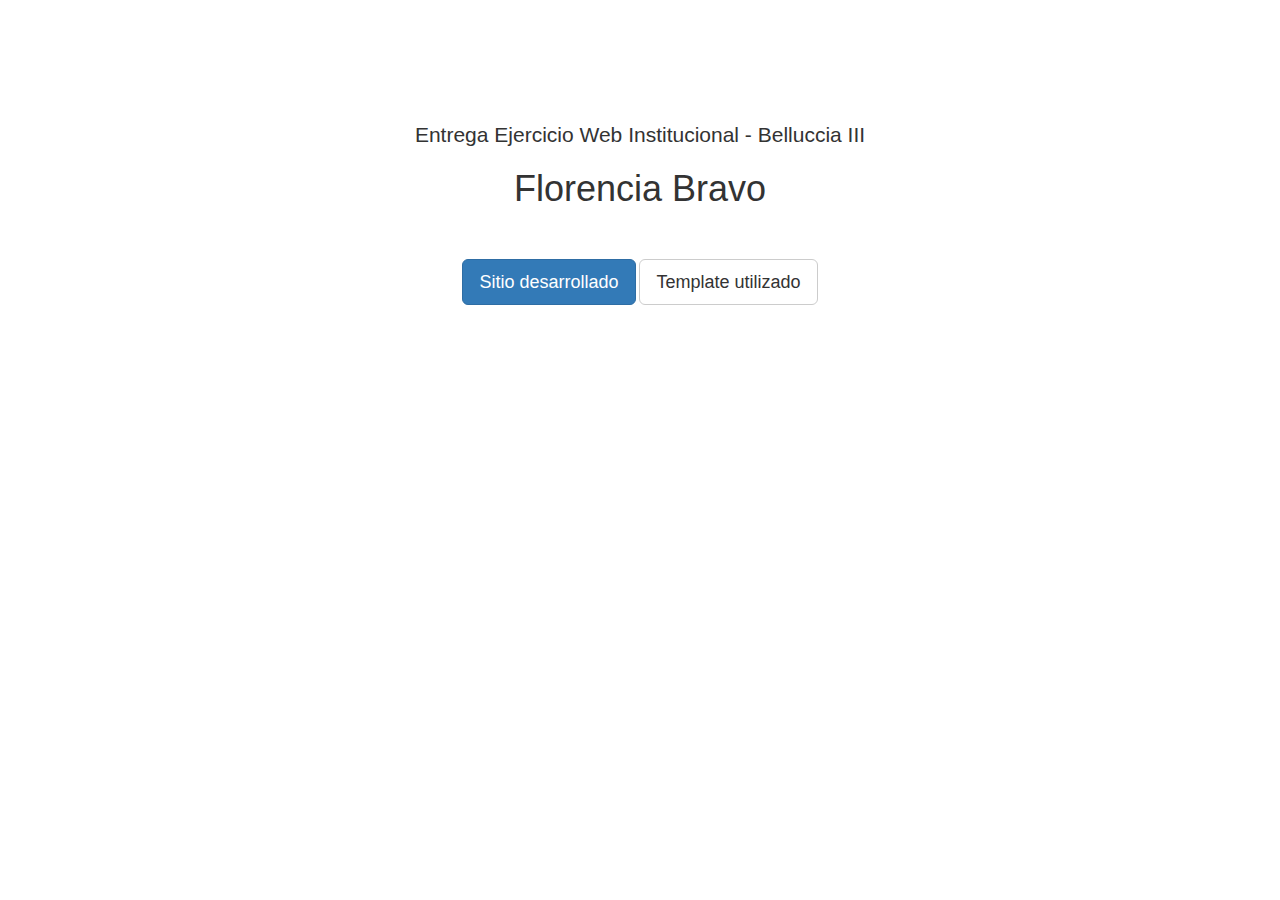
<file: index.html>
<!DOCTYPE html>
<html lang="es">

<head>

    <meta charset="utf-8">
    <meta http-equiv="X-UA-Compatible" content="IE=edge">
    <meta name="viewport" content="width=device-width, initial-scale=1">
    <meta name="description" content="">
    <meta name="author" content="">

    <title>Entrega Web Institucional - Belluccia III</title>

    <!-- Bootstrap Core CSS -->
    <link rel="stylesheet" href="https://maxcdn.bootstrapcdn.com/bootstrap/3.3.7/css/bootstrap.min.css" integrity="sha384-BVYiiSIFeK1dGmJRAkycuHAHRg32OmUcww7on3RYdg4Va+PmSTsz/K68vbdEjh4u" crossorigin="anonymous">


    <!-- HTML5 Shim and Respond.js IE8 support of HTML5 elements and media queries -->
    <!-- WARNING: Respond.js doesn't work if you view the page via file:// -->
    <!--[if lt IE 9]>
        <script src="https://oss.maxcdn.com/libs/html5shiv/3.7.0/html5shiv.js"></script>
        <script src="https://oss.maxcdn.com/libs/respond.js/1.4.2/respond.min.js"></script>
    <![endif]-->

</head>

<body>


    <!-- Page Content -->
    <div class="container">

        <div class="row">
            <div class="col-lg-12 text-center" style="margin-top:100px">
                <h2 class="lead">Entrega Ejercicio Web Institucional - Belluccia III</h2>
                <h1>Florencia Bravo</h1>
                <p style="margin-top:50px">
                    <a class="btn btn-primary btn-lg" href="pagina-home.html">Sitio desarrollado</a> 
                    <a class="btn btn-default btn-lg" href="https://floranahibravo.github.io/plantilla-brada/">Template utilizado</a>
                </p>
            </div>
        </div>
        <!-- /.row -->

    </div>
    <!-- /.container -->

    <!-- jQuery Version 1.11.1 -->
    <script src="https://ajax.googleapis.com/ajax/libs/jquery/1.12.4/jquery.min.js"></script>

    <!-- Bootstrap Core JavaScript -->
    <script src="https://maxcdn.bootstrapcdn.com/bootstrap/3.3.7/js/bootstrap.min.js" integrity="sha384-Tc5IQib027qvyjSMfHjOMaLkfuWVxZxUPnCJA7l2mCWNIpG9mGCD8wGNIcPD7Txa" crossorigin="anonymous"></script>


</body>

</html>
</file>
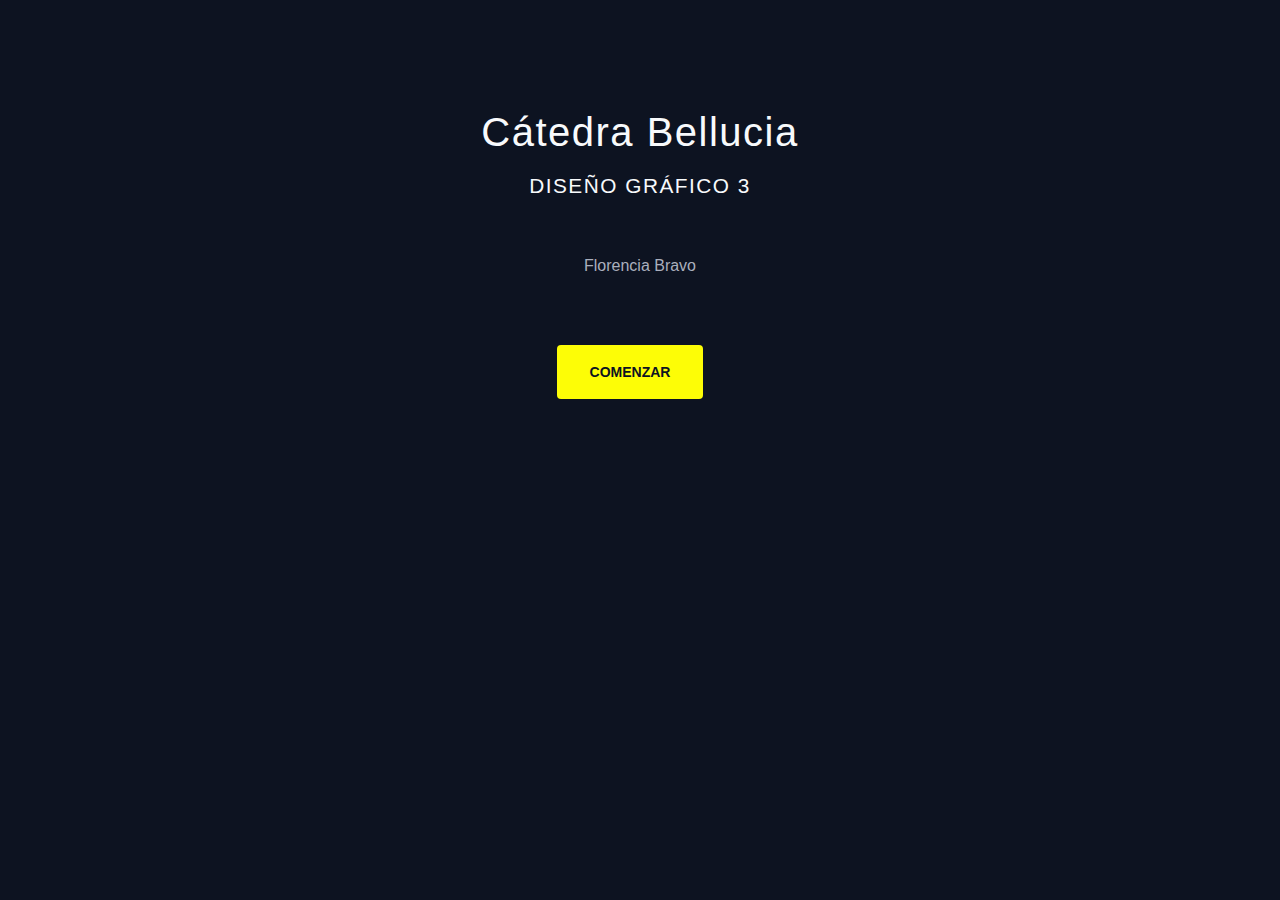
<file: inicio.html>
<!--inicio-presentación-->
<!DOCTYPE html>
<html lang="es">

 <head>
   <meta charset="UTF-8">
   <title>presentacion</title>
   <meta name="description" content="">
   <meta name="viewport" content="width=device-width, initial-scale=1">

   <link rel="stylesheet" href="assets/css/slick.css">
   <link rel="stylesheet" href="assets/css/slick-theme.css">
   <link rel="stylesheet" href="assets/css/animate.css">
   <link rel="stylesheet" href="assets/css/fonticons.css">
   <link rel="stylesheet" href="assets/css/font-awesome.min.css">
   <link rel="stylesheet" href="assets/css/bootstrap.css">
   <link rel="stylesheet" href="assets/css/magnific-popup.css">
   <link rel="stylesheet" href="assets/css/bootsnav.css">

           <!--Theme custom css -->
           <link rel="stylesheet" href="assets/css/style.css">
           <!--<link rel="stylesheet" href="assets/css/colors/maron.css">-->
   
           <!--Theme Responsive css-->
           <link rel="stylesheet" href="assets/css/responsive.css" />

 </head>

 <body>
    <div id="INICIO" class="container">
        <div class="row">
            <div class="main_featured m-top-100">
                <div class="col-sm-12">
                    <div class="head_title text-center">
                        <h1>Cátedra Bellucia</h1>
                        <h5>DISEÑO GRÁFICO 3</h5>
                        <BR>
                            <BR>

                        <p>
                            Florencia Bravo
                        </p>
                        <div class="home_btns m-top-40 col-md-12">
                            <a href="index.html" class="btn btn-primary m-top-20">COMENZAR</a>
                        </div>

                    </div>
                </div>
            </div>
        </div>
    </div>



 </body>
</html>
</file>
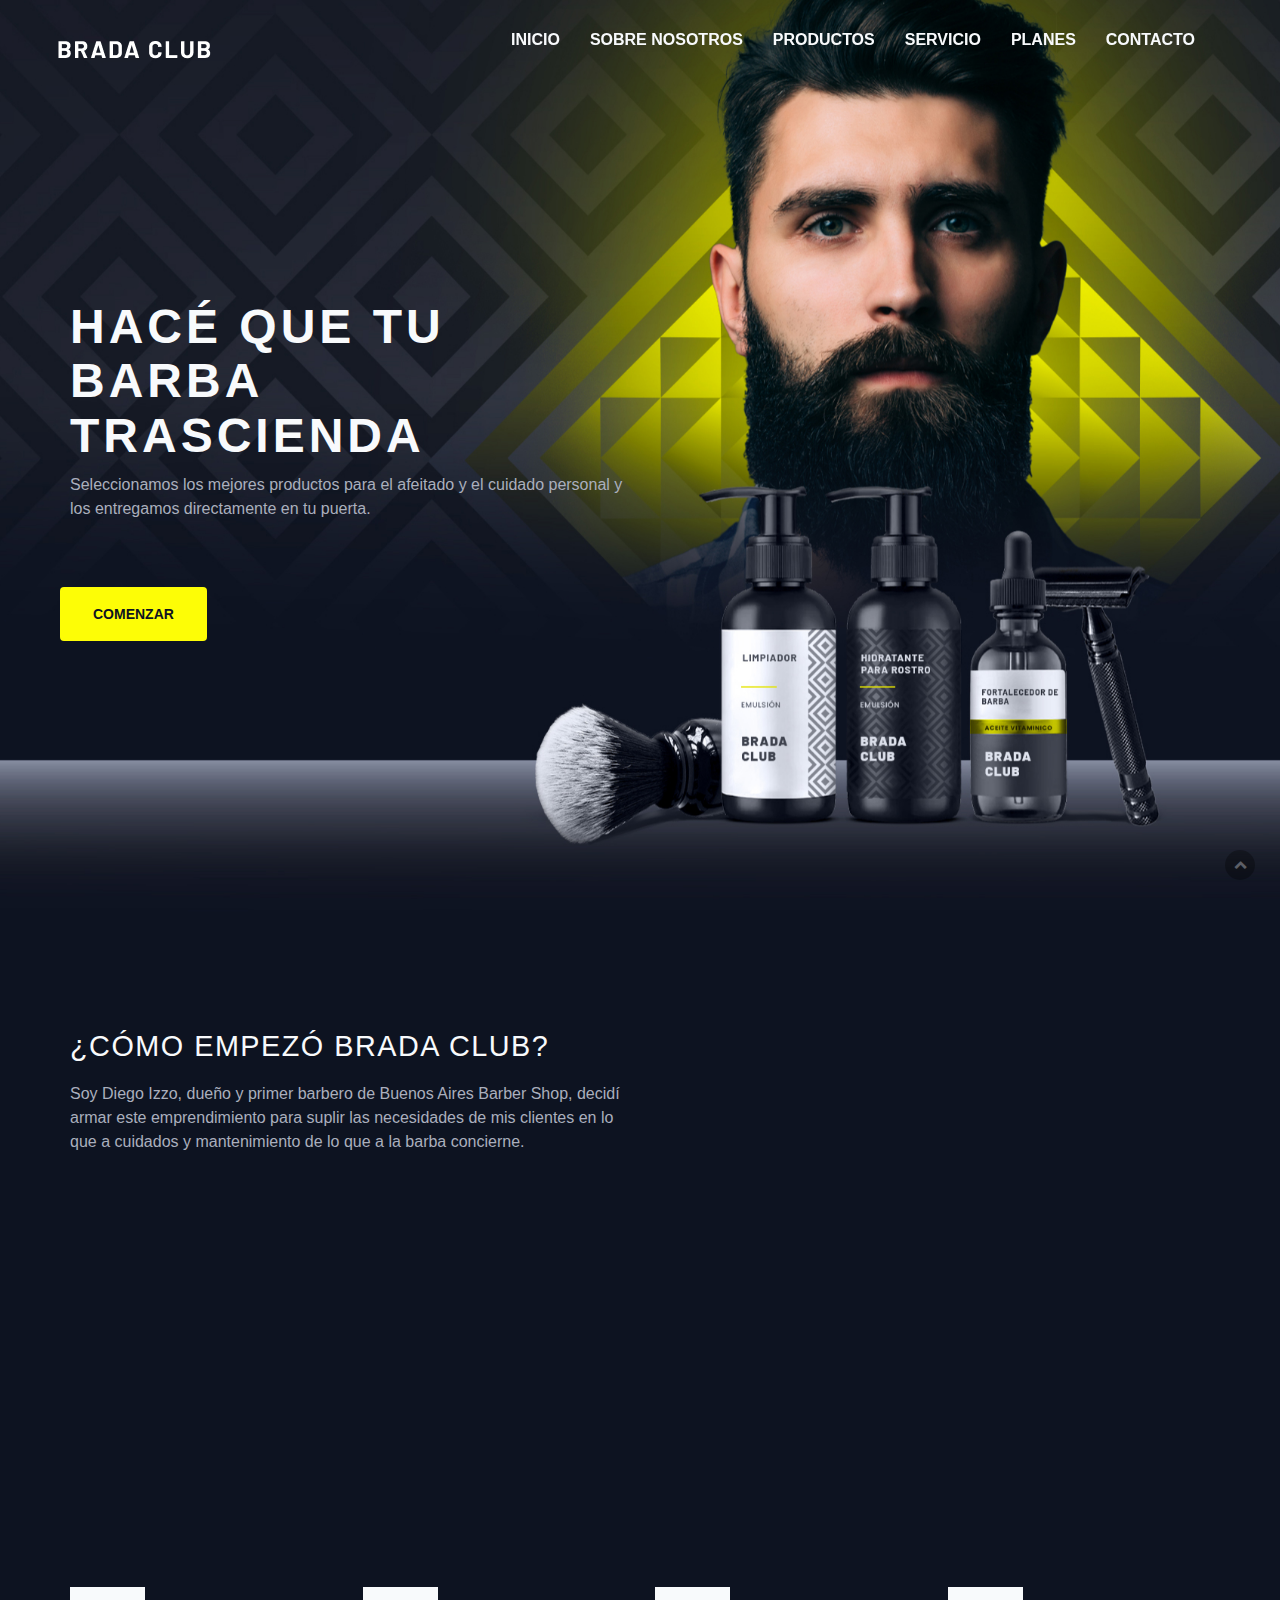
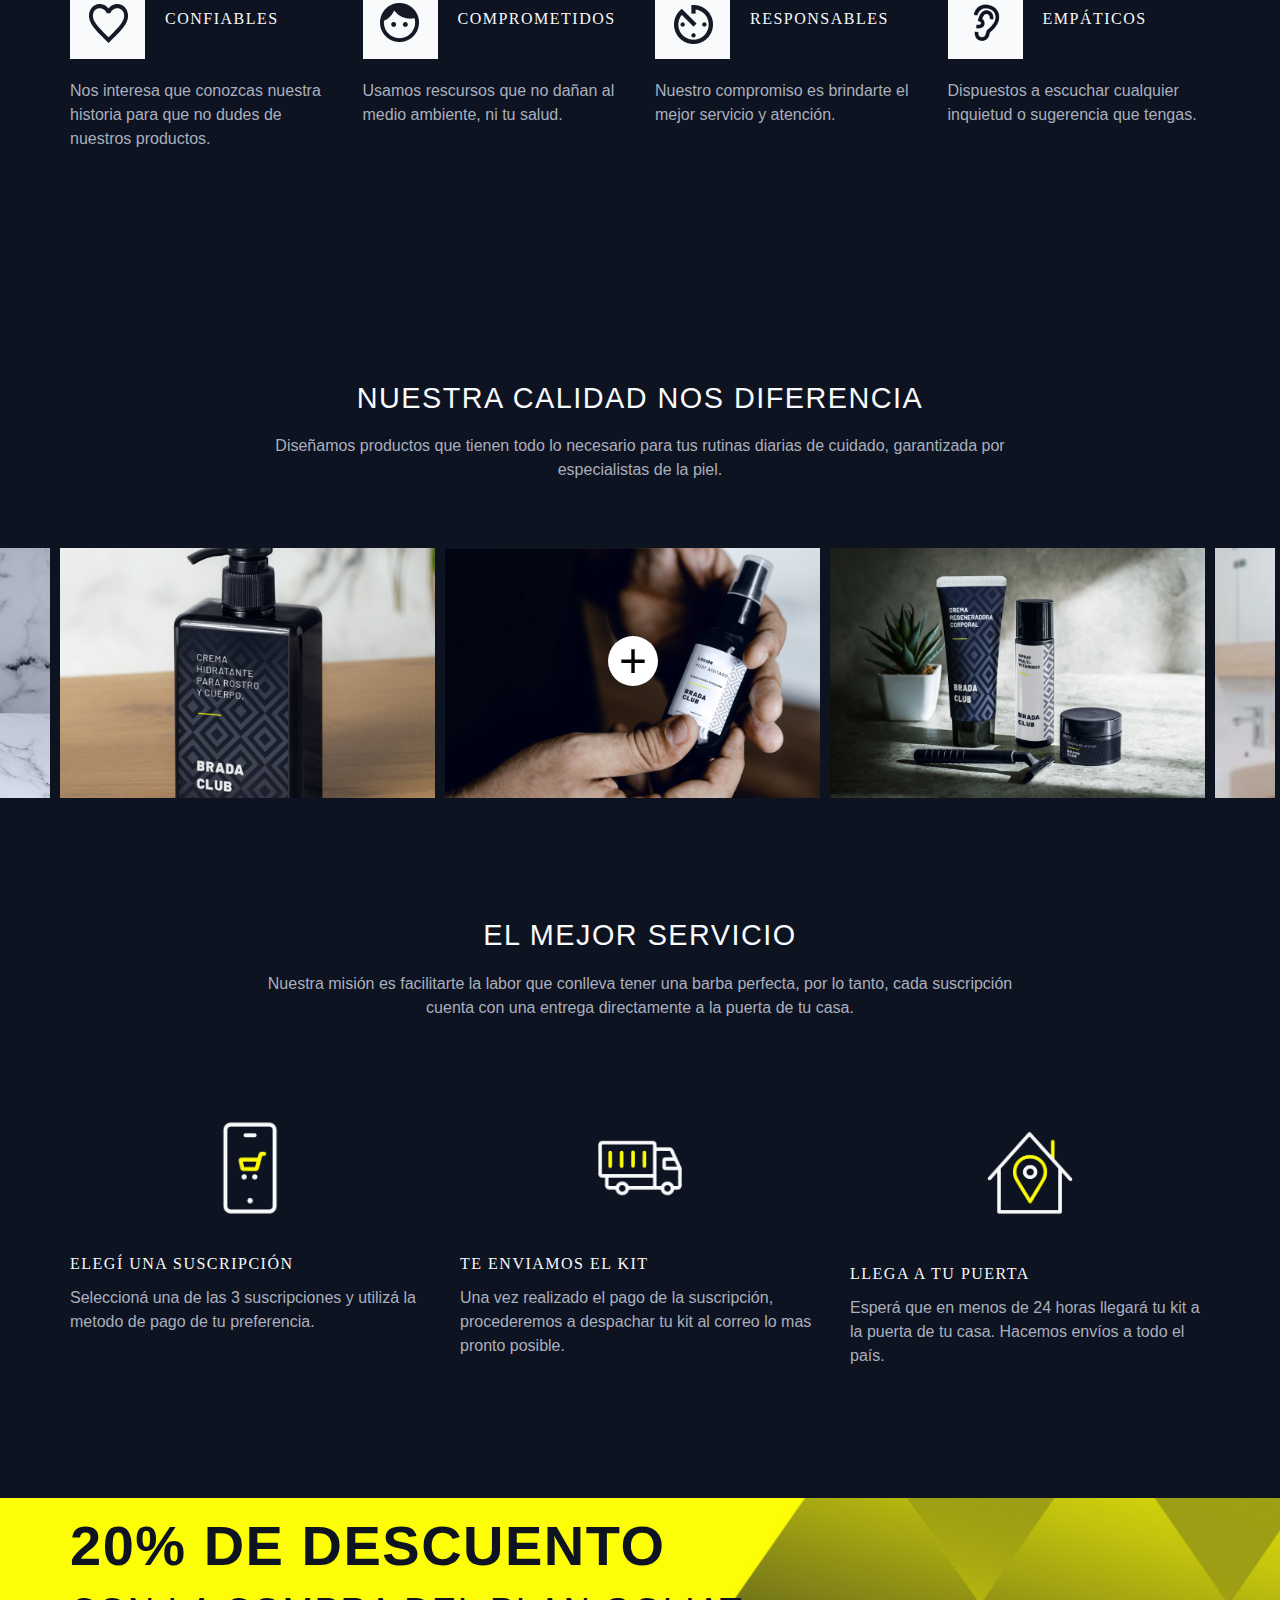
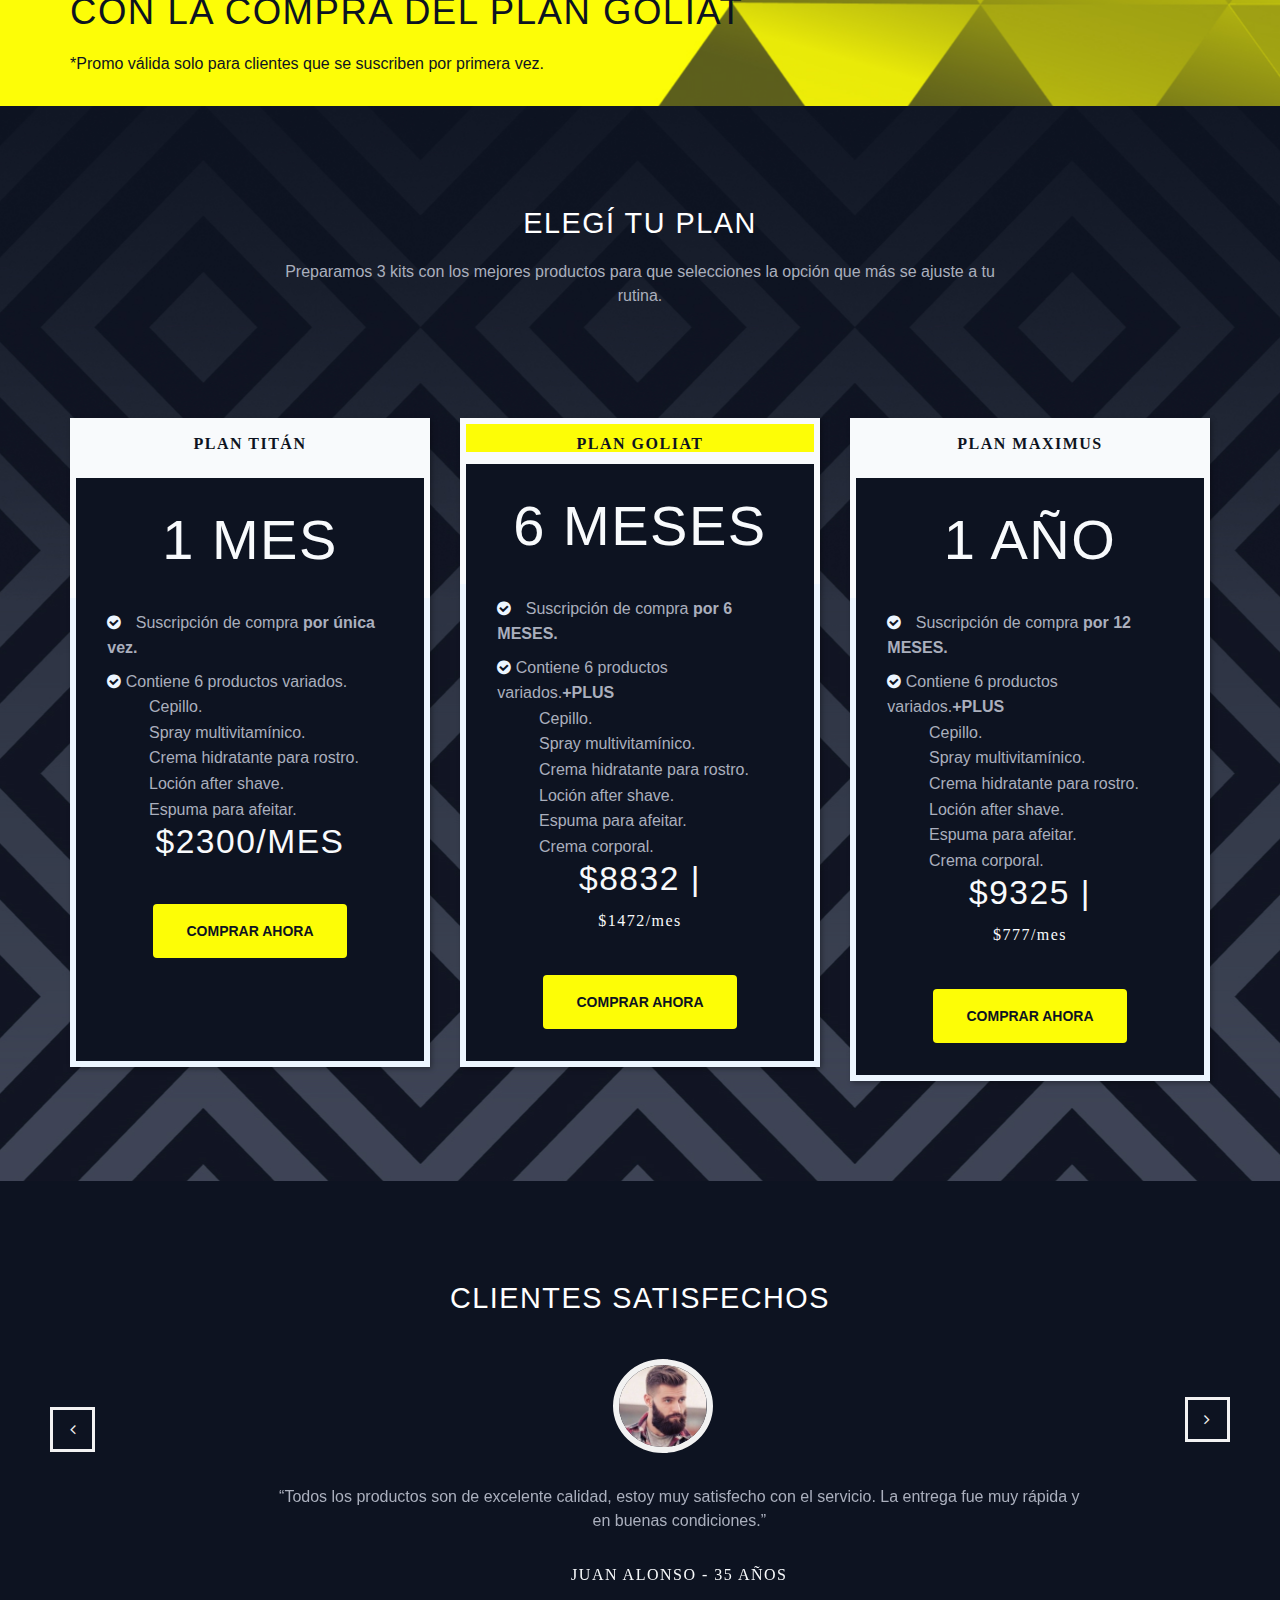
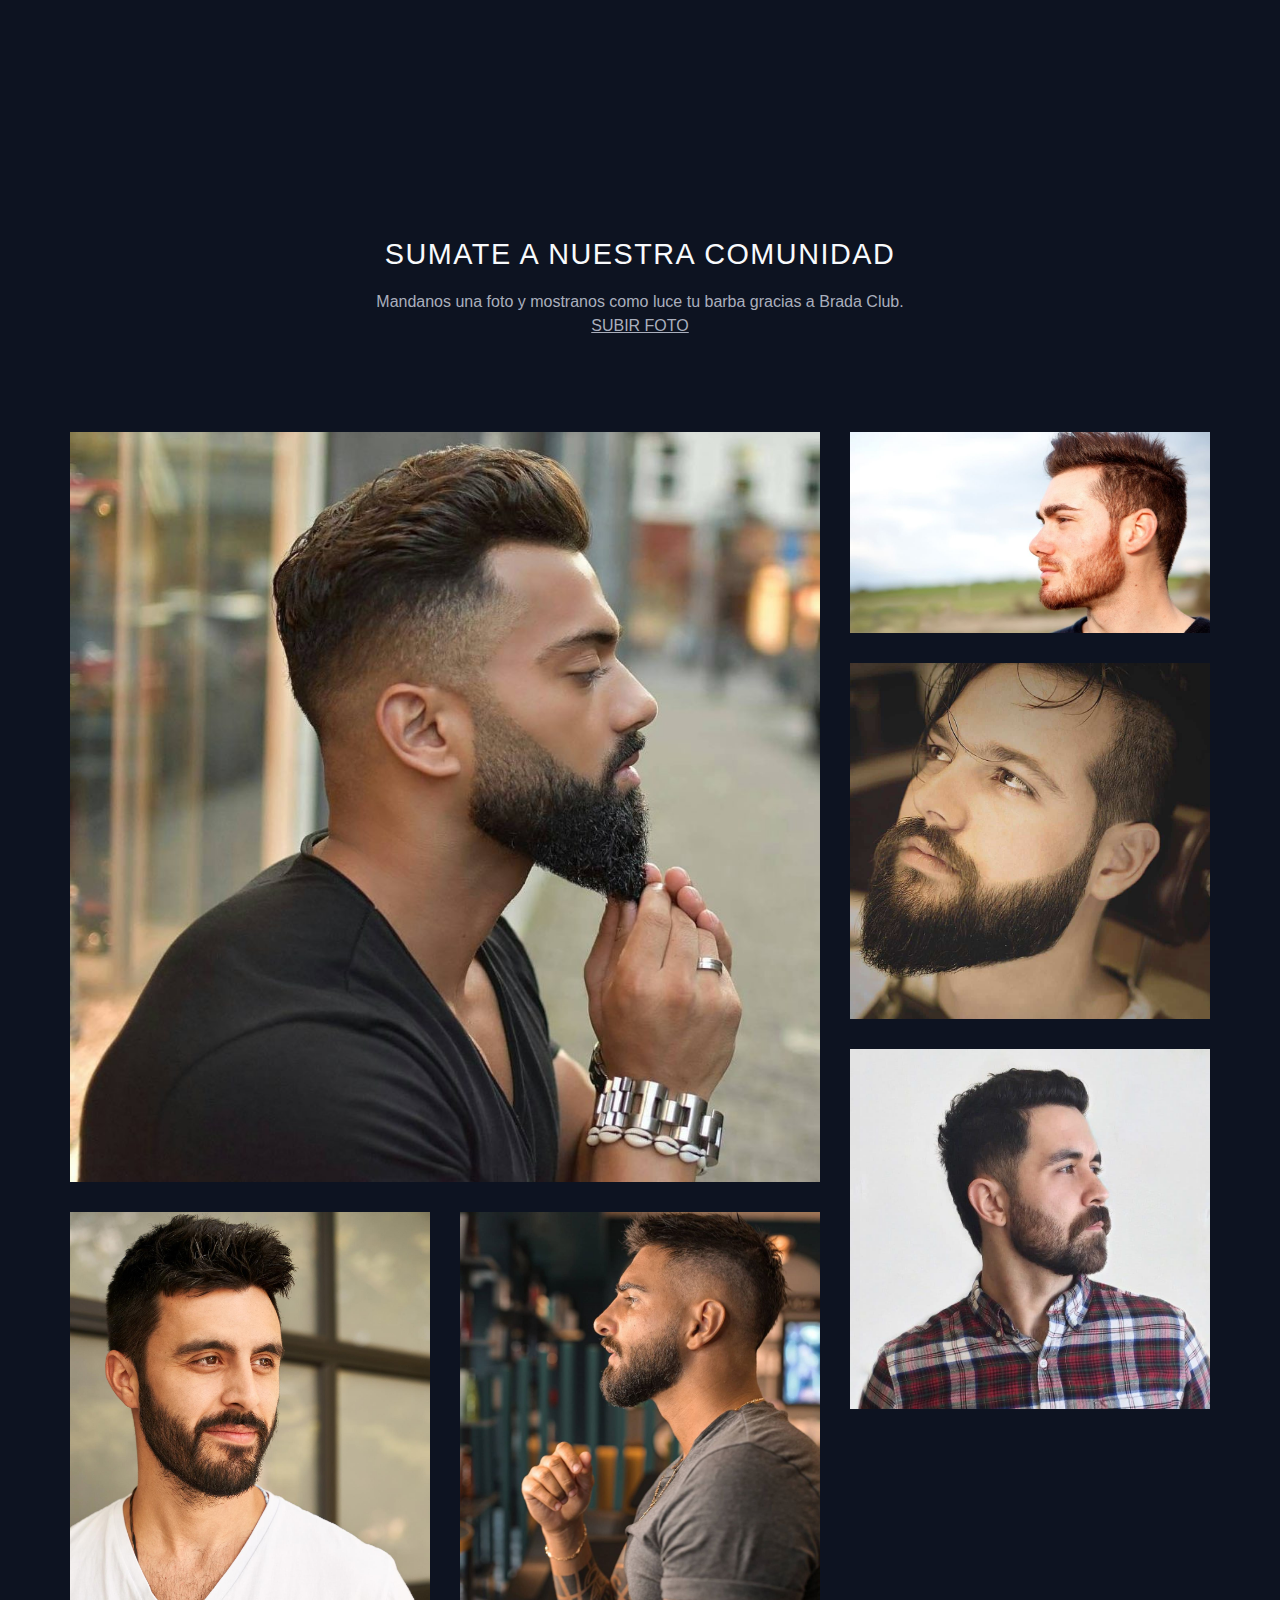
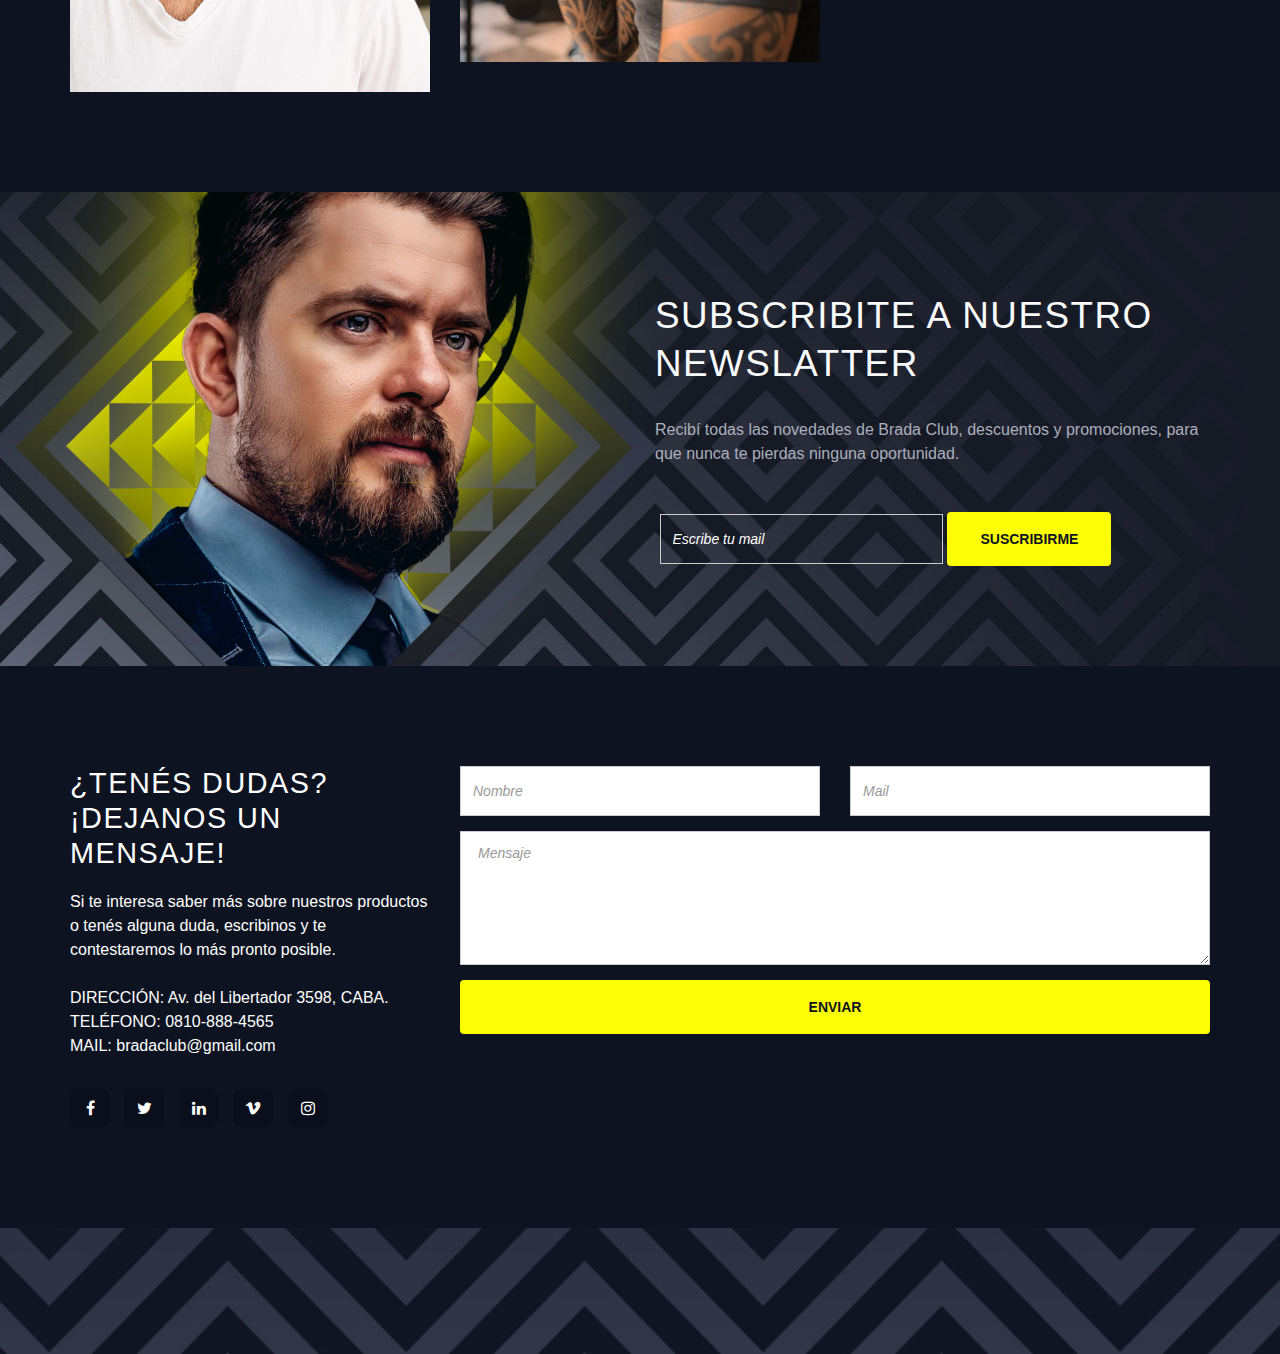
<file: pagina-home.html>
<!doctype html>
<!--[if lt IE 7]>      <html class="no-js lt-ie9 lt-ie8 lt-ie7" lang=""> <![endif]-->
<!--[if IE 7]>         <html class="no-js lt-ie9 lt-ie8" lang=""> <![endif]-->
<!--[if IE 8]>         <html class="no-js lt-ie9" lang=""> <![endif]-->
<!--[if gt IE 8]><!--> <html class="no-js" lang="en"> <!--<![endif]-->
    
    <!--Designerd by: http://bootstrapthemes.co-->
    <head>
        <meta charset="utf-8">
        <title>brada-entrega</title>
        <meta name="description" content="">
        <meta name="viewport" content="width=device-width, initial-scale=1">
        <link rel="icon" type="image/png" href="favicon.ico">

        <!--Google Font link-->
        <link href="https://fonts.googleapis.com/css?family=Montserrat:400,700" rel="stylesheet">
        <link href="https://fonts.googleapis.com/css?family=Raleway:400,600,700" rel="stylesheet">
        <link href="https://fonts.googleapis.com/css?family=Open+Sans:300,400,600,700" rel="stylesheet">


        <link rel="stylesheet" href="assets/css/slick.css">
        <link rel="stylesheet" href="assets/css/slick-theme.css">
        <link rel="stylesheet" href="assets/css/animate.css">
        <link rel="stylesheet" href="assets/css/fonticons.css">
        <link rel="stylesheet" href="assets/css/font-awesome.min.css">
        <link rel="stylesheet" href="assets/css/bootstrap.css">
        <link rel="stylesheet" href="assets/css/magnific-popup.css">
        <link rel="stylesheet" href="assets/css/bootsnav.css">


        <!--For Plugins external css-->
        <!--<link rel="stylesheet" href="assets/css/plugins.css" />-->

        <!--Theme custom css -->
        <link rel="stylesheet" href="assets/css/style.css">
        <!--<link rel="stylesheet" href="assets/css/colors/maron.css">-->

        <!--Theme Responsive css-->
        <link rel="stylesheet" href="assets/css/responsive.css" />

        <script src="assets/js/vendor/modernizr-2.8.3-respond-1.4.2.min.js"></script>
    </head>

    <body data-spy="scroll" data-target=".navbar-collapse">


        <!-- Preloader -->
        <div id="loading">
            <div id="loading-center">
                <div id="loading-center-absolute">
                    <div class="object" id="object_one"></div>
                    <div class="object" id="object_two"></div>
                    <div class="object" id="object_three"></div>
                    <div class="object" id="object_four"></div>
                </div>
            </div>
        </div><!--End off Preloader -->


        <div class="culmn">
            <!--Home page style-->


            <nav class="navbar navbar-default navbar-fixed white no-background bootsnav">
               
                <div class="container">    

                    <!-- Start Header Navigation -->
                    <div class="navbar-header">
                        <button type="button" class="navbar-toggle" data-toggle="collapse" data-target="#navbar-menu">
                            <i class="fa fa-bars"></i>
                        </button>
                        <a class="navbar-brand" href="#brand">

                            <img src="assets/images/logo.png" class="logo logo-display m-top-10" alt="">
                            <img src="assets/images/logo1.png" class="logo logo-scrolled" alt="">

                        </a>
                    </div>
                    <!-- End Header Navigation -->

                    <!-- Collect the nav links, forms, and other content for toggling -->
                    <div class="collapse navbar-collapse" id="navbar-menu">
                        <ul class="nav navbar-nav navbar-right" data-in="fadeInDown" data-out="fadeOutUp">
                            <li><a href="#hello">INICIO</a></li>                    
                            <li><a href="#about">SOBRE NOSOTROS</a></li>                                   
                            <li><a href="#calidad">PRODUCTOS</a></li>   
                            <li><a href="#service">SERVICIO</a></li>                     
                            <li><a href="#pricing">PLANES</a></li>                    
                            <li><a href="#contact">CONTACTO</a></li>                     
                        </ul>
                    </div><!-- /.navbar-collapse -->
                </div>  


                <!-- Start Side Menu -->
                <div class="side">
                    <a href="#" class="close-side"><i class="fa fa-times"></i></a>
                    <div class="widget">
                        <h6 class="title">Custom Pages</h6>
                        <ul class="link">
                            <li><a href="#">About</a></li>
                            <li><a href="#">calidad</a></li>
                            <li><a href="#">Services</a></li>
                            <li><a href="#">Blog</a></li>
                            <li><a href="#">Portfolio</a></li>
                            <li><a href="#">Contact</a></li>
                        </ul>
                    </div>
                    <div class="widget">
                        <h6 class="title">Additional Links</h6>
                        <ul class="link">
                            <li><a href="#">Retina Homepage</a></li>
                            <li><a href="#">New Page Examples</a></li>
                            <li><a href="#">Parallax Sections</a></li>
                            <li><a href="#">Shortcode Central</a></li>
                            <li><a href="#">Ultimate Font Collection</a></li>
                        </ul>
                    </div>
                </div>
                <!-- End Side Menu -->

            </nav>


            <!--Home Sections-->

            <section id="hello" class="home bg-mega">
                <div class="container">
                    <div class="row">
                        <div class="main_home">
                            <div class="home_text col-md-6">
                                <h1 class="text-white">HACÉ QUE TU BARBA TRASCIENDA </h1>
                                <p>Seleccionamos los mejores productos para el afeitado 
                                    y el cuidado personal y los  entregamos directamente en tu puerta.</p>
                            </div>

                            <div class="home_btns m-top-40 col-md-8">
                                <a href="pagina-detalle.html" class="btn btn-primary m-top-20">COMENZAR</a>
                            </div>

                        </div>
                    </div><!--End off row-->
                </div><!--End off container -->
            </section> <!--End off Home Sections-->


            <!--About Sections-->
            <section id="about" class="about roomy-100">
                <div class="container">
                    <div class="row">
                        <div class="main_about">
                            <div class="col-md-6">
                                <div class="about_content">
                                    <h4>¿CÓMO EMPEZÓ BRADA CLUB?</h4>
                                    <div class="separator_left"></div>

                                    <p>Soy Diego Izzo, dueño y primer barbero de
                                        Buenos Aires Barber Shop, decidí armar
                                        este emprendimiento para suplir las
                                        necesidades de mis clientes en lo que a
                                        cuidados y mantenimiento de lo que a la barba
                                        concierne.
                                                      </p>

                                </div>
                            </div>
                            <div class="col-md-6">
                                <div class="about_accordion wow fadeIn">
                                    <div id="faq_main_content" class="faq_main_content">
                                        <h6><i class="fa fa-angle-right"></i> EQUIPO </h6>
                                        <div>
                                            <div class="content">
                                                <p>Roberto Lopez, Fabio Perez, Eduardo Estevanez son nuestros especialistas en el
                                                     cuidado de la piel y la barba, con una experiencia de más de 15 años en Brada Club. Seleccionaron los mejores productos del 
                                                     mercado para mejorar el aspecto de la piel y la barba. </p>

                                            </div>
                                        </div> <!-- End off accordion item-1 -->

                                        <h6 class="open"><i class="fa fa-angle-right"></i> ELABORACIÓN PROPIA</h6>
                                        <div class="open">
                                            <div class="content">
                                                <p>Nuestro equipo de especialistas se encarga de elaborar cada producto, con ingredientes de óptima calidad, asegurandose
                                                    
                                                     de no ser agresivos con el medio ambiente, ni con los animales. </p>
                                            </div>
                                        </div> <!-- End off accordion item-2 -->

                                        <h6> <i class="fa fa-angle-right"></i> ESTABLECIMIENTOS </h6>
                                        <div>
                                            <div class="content">
                                                <p>Podés encontrarnos de 8 AM a 18 PM, Av. del Libertador 3598, CABA.<br>
                                                     </p>
                                            </div>
                                        </div> <!-- End off accordion item-3 -->

                                        <h6><i class="fa fa-angle-right"></i> CÓMO CONTACTARNOS</h6>
                                        <div>
                                            <div class="content">
                                                
                                                <p>Si tenés alguna duda o consulta, podes contactarnos por los siguientes medios:<br>
                                                    TELÉFONO: 0810-888-4565<br>
                                                    MAIL: bradaclub@gmail.com </p>
                                            </div>
                                        </div> <!-- End off accordion item-4 -->
                                    </div>
                                </div>
                            </div>
                        </div>
                    </div><!--End off row-->
                </div><!--End off container -->
                <br />
                <br />
                <br />
                <br />
                <br />
                <br />
                <div class="container">
                    <div class="row">
                        <div class="about_bottom_content">
                            <div class="col-md-6 col-lg-3 d-flex aling-items-strech mb-5 mb-lg-0">
                                <div class="about_bottom_item m-top-20">
                                    <div class="ab_head">
                                        <div class="ab_head_icon">
                                            <img src="assets/images/about/CONFIABLES.png" alt="">
                                        </div>
                                        <h6 class="m-top-20">CONFIABLES</h6>
                                    </div>
                                    <p class="m-top-20">Nos interesa que conozcas nuestra historia para que no dudes
                                         de nuestros productos.</p>
                                </div>
                            </div>
                            <div class="col-md-6 col-lg-3 d-flex aling-items-strech mb-5 mb-lg-0">
                                <div class="about_bottom_item m-top-20">
                                    <div class="ab_head">
                                        <div class="ab_head_icon">
                                            <img src="assets/images/about/RESPONSABLES.png" alt="">
                                        </div>
                                        <h6 class="m-top-20">COMPROMETIDOS</h6>
                                    </div>
                                    <p class="m-top-20">Usamos rescursos que no dañan al medio ambiente, ni tu salud. </p>
                                </div>
                            </div>
                            <div class="col-md-6 col-lg-3 d-flex aling-items-strech mb-5 mb-lg-0">
                                <div class="about_bottom_item m-top-20">
                                    <div class="ab_head">
                                        <div class="ab_head_icon">
                                            <img src="assets/images/about/COMPROMETIDOS.png" alt="">
                                        </div>
                                        <h6 class="m-top-20">RESPONSABLES</h6>
                                    </div>
                                    <p class="m-top-20">Nuestro compromiso es brindarte el mejor servicio y atención. </p>
                                </div>
                            </div>
                            <div class="col-md-6 col-lg-3 d-flex aling-items-strech mb-5 mb-lg-0">
                                <div class="about_bottom_item m-top-20">
                                    <div class="ab_head">
                                        <div class="ab_head_icon">
                                            <img src="assets/images/about/EMPÁTICOS.png" alt="">
                                        </div>
                                        <h6 class="m-top-20">EMPÁTICOS</h6>
                                    </div>
                                    <p class="m-top-20">Dispuestos a escuchar cualquier inquietud o sugerencia que tengas. </p>
                                </div>
                            </div>
                        </div>
                    </div><!--End off row-->
                </div><!--End off container -->
            </section> <!--End off About section -->





            <div id="calidad" class="container">
                <div class="row">
                    <div class="main_featured m-top-100">
                        <div class="col-sm-12">
                            <div class="head_title text-center">
                                <h4>NUESTRA CALIDAD NOS DIFERENCIA</h4>
                                <div class="separator_auto"></div>
                                <p>Diseñamos productos que tienen todo lo necesario 
                                    para tus rutinas diarias de cuidado, garantizada por especialistas de la piel.   </p>
                            </div>
                        </div>
                    </div>
                </div>
            </div>

            <div class="featured_slider">
                <div>
                    <div class="featured_img">
                        <img src="assets/images/fprojects/1.jpg" alt="" />
                        <a href="assets/images/fprojects/1-abierto.jpg" class="popup-img"></a>
                    </div>
                </div>
                <div>
                    <div class="featured_img">
                        <img src="assets/images/fprojects/2.jpg" alt="" />
                        <a href="assets/images/fprojects/2-abierto.jpg" class="popup-img"></a>
                    </div>
                </div>
                <div>
                    <div class="featured_img">
                        <img src="assets/images/fprojects/3.jpg" alt="" />
                        <a href="assets/images/fprojects/3-abierto.jpg" class="popup-img"></a>
                    </div>
                </div>
                <div>
                    <div class="featured_img">
                        <img src="assets/images/fprojects/4.jpg" alt="" />
                        <a href="assets/images/fprojects/4-abierto.jpg" class="popup-img"></a>
                    </div>
                </div>
                <div>
                    <div class="featured_img">
                        <img src="assets/images/fprojects/5.jpg" alt="" />
                        <a href="assets/images/fprojects/5-abierto.jpg" class="popup-img"></a>
                    </div>
                </div>
            </div><!-- End off featured slider -->



            <!--Service Section-->
            <section id="service" class="service">
                <div class="container">
                    <div class="row">
                        <div class="main_service roomy-100">
                            <div class="col-md-8 col-md-offset-2 col-sm-10 col-sm-offset-1">
                                <div class="head_title text-center">
                                    <h4>EL MEJOR SERVICIO</h4>
                                    <div class="separator_auto"></div>
                                    <p>Nuestra misión es facilitarte la labor que conlleva tener una barba perfecta, por lo tanto, 
                                        cada suscripción cuenta con una entrega directamente a la puerta de tu casa. </p>
                                </div>
                            </div>

                            <div class="col-md-4">
                                <div class="service_item">
                                    <img src="assets/images/servicio/COMPRAS.png" alt="">
                                    <h6 class="m-top-30">ELEGÍ UNA SUSCRIPCIÓN</h6>
                                    <div class="separator_small"></div>
                                    <p>Seleccioná una de las 3 suscripciones y utilizá 
                                        la metodo de pago de tu preferencia. </p>
                                </div>
                            </div>
                            <div class="col-md-4">
                                <div class="service_item">
                                    <img src="assets/images/servicio/CAMION.png" alt="">
                                    <h6 class="m-top-30">TE ENVIAMOS EL KIT</h6>
                                    <div class="separator_small"></div>
                                    <p>Una vez realizado el pago de la suscripción, 
                                        procederemos a despachar tu kit al correo lo mas pronto posible. </p>
                                </div>
                            </div>
                            <div class="col-md-4">
                                <div class="service_item">
                                    <img src="assets/images/servicio/CASA.png" alt="">
                                    <h6 class="m-top-30">LLEGA A TU PUERTA</h6>
                                    <div class="separator_small"></div>
                                    <p>Esperá que en menos de 24 horas llegará tu kit a la puerta de tu casa.
                                         Hacemos envíos a todo el país. </p>
                                </div>
                            </div>
                        </div>
                    </div><!--End off row -->
                </div><!--End off container -->
            </section> <!--End off Featured section-->


            <!--Impress section-->
            <section id="impress" class="impress">
                <div class="overlay"></div>
                <div class="container">
                    <div class="row">
                        <div class="main_impress text-center">
                            <div class="home_btns m-top-40 col-md-8">
                                <h1 class="text-white text-uppercase">20% DE DESCUENTO</h1>
                                <h2 class="text-white text-uppercase">CON LA COMPRA DEL PLAN GOLIAT</h2>
                                <p class="m-top-40 text-white">*Promo válida solo para clientes que se suscriben por primera vez.</p>
                            </div>
                        
                        </div>
                    </div><!--End off row -->
                </div><!--End off container -->
            </section><!-- End off Impress section-->




            <!--Pricing Section-->
            <section id="pricing" class="pricing lightbg">
                <div class="container">
                    <div class="row">
                        <div class="main_pricing roomy-100">
                            <div class="col-md-8 col-md-offset-2 col-sm-12">
                                <div class="head_title text-center">
                                    <h4>ELEGÍ TU PLAN</h4>
                                    <p>Preparamos 3 kits con los mejores productos 
                                        para que selecciones la opción que más se ajuste a tu rutina. </p>
                                </div>
                            </div>

                            <div class="col-md-4 col-sm-12">
                                <div class="pricing_item">
                                    <div class="pricing_top_border-titan">
                                        <h6 class="text-center">PLAN TITÁN</h6>
                                    </div>
                                    <div class="pricing_head p-top-30 p-bottom-100 text-center">
                                        <h1 class="text-uppercase">1 MES</h1>
                                    </div>
                                    <div class="pricing_price_border text-center">

                                    </div>

                                    <div class="pricing_body bg-white p-top-110 p-bottom-60-titan">
                                        <ul>
                                            <li><i class="fa fa-check-circle text-primary"></i> Suscripción  de compra <strong> por única vez.</strong> </li>
                                            </li><i class="fa fa-check-circle text-primary"></i> Contiene 6 productos variados.
                                                <ul>Cepillo.</ul>
                                                <ul>Spray multivitamínico.</ul>
                                                <ul>Crema hidratante para rostro.</ul>
                                                <ul>Loción after shave.</ul>
                                                <ul>Espuma para afeitar.</ul>
                                            </li>
                                            <div class="p-bottom-100 text-center">
                                                <h3 class="text-uppercase">$2300/mes</h3>
                                            </div>
                                        </ul>
                                        <div class="pricing_btn text-center m-top-40">
                                            <a href="pagina-detalle.html" class="btn btn-primary">COMPRAR AHORA</a>
                                        </div>
                                    </div>
                                </div>
                            </div><!-- End off col-md-4 -->

                            <div class="col-md-4 col-sm-12">
                                <div class="pricing_item sm-m-top-30">
                                    <div class="pricing_top_border">
                                        <h6 class="text-center">PLAN GOLIAT</h6>
                                    </div>
                                    <div class="pricing_head p-top-30 p-bottom-100 text-center">
                                        <h1 class="text-uppercase">6 MESES</h1>
                                    </div>
                                    <div class="pricing_price_border text-center">

                                    </div>

                                    <div class="pricing_body bg-white p-top-110 p-bottom-60">
                                        <ul>
                                            <li><i class="fa fa-check-circle text-primary"></i> Suscripción  de compra <strong> por 6 MESES.</strong> </li>
                                            </li><i class="fa fa-check-circle text-primary"></i> Contiene 6 productos variados.<strong>+PLUS</strong>
                                                <ul>Cepillo.</ul>
                                                <ul>Spray multivitamínico.</ul>
                                                <ul>Crema hidratante para rostro.</ul>
                                                <ul>Loción after shave.</ul>
                                                <ul>Espuma para afeitar.</ul>
                                                <UL>Crema corporal.</UL>
                                            </li>
                                            <div class="p-bottom-100 text-center">
                                                <h3 class="text-uppercase">$8832 |</h3><h6>$1472/mes</h6>
                                            </div>
                                        
                                        <div class="pricing_btn text-center m-top-40">
                                            <a href="pagina-detalle.html" class="btn btn-primary">COMPRAR AHORA</a>
                                        </div>
                                    </div>
                                </div>
                            </div><!-- End off col-md-4 -->

                            <div class="col-md-4 col-sm-12">
                                <div class="pricing_item sm-m-top-30">
                                    <div class="pricing_top_border-maximus">
                                        <h6 class="text-center">PLAN MAXIMUS</h6>
                                    </div>
                                    <div class="pricing_head p-top-30 p-bottom-100 text-center">
                                        <h1 class="text-uppercase">1 año</h1>
                                    </div>
                                    <div class="pricing_price_border text-center">

                                    </div>

                                    <div class="pricing_body bg-white p-top-110 p-bottom-60">
                                        <ul>
                                            <li><i class="fa fa-check-circle text-primary"></i> Suscripción  de compra <strong> por 12 MESES.</strong> </li>
                                            </li><i class="fa fa-check-circle text-primary"></i> Contiene 6 productos variados.<strong>+PLUS</strong>
                                                <ul>Cepillo.</ul>
                                                <ul>Spray multivitamínico.</ul>
                                                <ul>Crema hidratante para rostro.</ul>
                                                <ul>Loción after shave.</ul>
                                                <ul>Espuma para afeitar.</ul>
                                                <UL>Crema corporal.</UL>
                                            </li>
                                            <div class="p-bottom-100 text-center">
                                                <h3 class="text-uppercase">$9325 |</h3><h6>$777/mes</h6>
                                            </div>
                                        <div class="pricing_btn text-center m-top-40">
                                            <a href="pagina-detalle.html" class="btn btn-primary">COMPRAR AHORA</a>
                                        </div>
                                    </div>
                                </div>
                            </div><!-- End off col-md-4 -->

                        </div>
                    </div><!--End off row-->
                </div><!--End off container -->
            </section> <!--End off Pricing section -->

 
  

                        <!--Testimonial Section-->
                        <section id="testimonial" class="testimonial fix">
                            <div class="overlay"></div>
                            <div class="container">
                                <div class="row">
                                    <div class="main_testimonial roomy-100">
                                        <div class="head_title text-center">
                                            <h4 class="text-white">CLIENTES SATISFECHOS</h4>
                                        </div>
                                        <div class="testimonial_slid text-center">
                                            <div class="testimonial-item">
                                                <img src="assets/images/clients/1.jpg" class="testimonial-img" alt="">
                                                <div class="col-sm-10 col-sm-offset-1">
                                                    <p class="text-white">“Todos los productos son de excelente calidad, 
                                                        estoy muy satisfecho con el servicio. La entrega fue muy rápida y en buenas condiciones.” </p>
            
                                                    <div class="test_authour m-top-30">
                                                        <h6 class="text-white m-bottom-20">JUAN ALONSO - 35 AÑOS</h6>

                                                    </div>
                                                </div>
                                            </div>
                                            <div class="testimonial_item">
                                                <div class="col-sm-10 col-sm-offset-1">
                                                    <img src="assets/images/clients/2.jpg" class="testimonial-img" alt="">
                                                    <p class="text-white">"Está buena la membresía goliat, puedo mantener mi barba día a día sin tener que pensar 
                                                        si voy a tener que comprar mas producto el mes siguiente, te da la tranquilidad de mantener tu barba, bigote y piel todos los días."</p>
            
                                                    <div class="test_authour m-top-30">
                                                        <h6 class="text-white m-bottom-20">FRANCO RÍOS - 25 AÑOS</h6>

                                                    </div>
                                                </div>
                                            </div>
                                            <div class="testimonial_item">
                                                <div class="col-sm-10 col-sm-offset-1">
                                                    <img src="assets/images/clients/3.jpg" class="testimonial-img" alt="">
                                                    <p class="text-white"> "Llevaba 5 años sin prestarle atención al cuidado de mi piel y barba,
                                                     pero desde que probe bradaclub no tengo excusas para no cuidar mi aspecto personal, estoy muy contento con el servicio." </p>
            
                                                    <div class="test_authour m-top-30">

                                                        <h6 class="text-white m-bottom-20">FRANCISCO GEREZ - 27 0AÑOS</h6>

                                                    </div>
                                                </div>
                                            </div>
                                            <div class="testimonial_item">
                                                <div class="col-sm-10 col-sm-offset-1">
                                                    <img src="assets/images/clients/4.jpg" class="testimonial-img" alt="">
                                                    <p class="text-white">"Es excelente, productos de buena calidad, además podes mirar tutoriales para poder aprender a cuidar mejor tu barba lo que ayuda a facilitar el proceso de afeitado. 
                                                        Me encanta pensar que ya no tendre que preocuparme tanto por el cuidado de mi barba." </p>
            
                                                    <div class="test_authour m-top-30">
                                                        <h6 class="text-white m-bottom-20">EMILIANO MILLER - 30 AÑOS</h6>

                                                    </div>
                                                </div>
                                            </div>
                                        </div>
                                    </div>
                                </div><!--End off row-->
                            </div><!--End off container -->
                        </section> <!--End off Testimonial section -->






            <!--Portfolio Section-->
            <section id="portfolio" class="portfolio lightbg">
                <div class="container">
                    <div class="row">
                        <div class="main_portfolio roomy-100">
                            <div class="col-md-8 col-md-offset-2">
                                <div class="head_title text-center">
                                    <h4>SUMATE A NUESTRA COMUNIDAD</h4>
                                    <div class="separator_auto"></div>
                                    <p>Mandanos una foto y mostranos como luce tu barba gracias a Brada Club.
                                        <br><u>SUBIR FOTO</u></p>
                                </div>
                            </div>

                            <div class="portfolio_content">
                                <div class="col-md-8">
                                    <div class="row">
                                        <div class="col-md-12">
                                            <div class="portfolio_item">
                                                <img src="assets/images/clientes/cliente 4.jpg" alt="" />
                                                <div class="portfolio_hover text-center">
                                                    <h6 class="text-uppercase text-white">Lucio</h6>
                                                    <p class=" text-white">PLAN GOLIAT</p>
                                                    <div class="portfolio_hover_icon">
                                                        <a href="assets/images/clientes/cliente 4.jpg" class="popup-img"><i class="fa fa-expand"></i></a>
                                                        <a href=""><i class="fa fa-search"></i></a>
                                                    </div>
                                                </div>
                                            </div>  
                                        </div>
                                        <div class="col-md-6 m-top-30">
                                            <div class="portfolio_item portfolio_item2">
                                                <img src="assets/images/clientes/cliente 8.jpg" alt="" />
                                                <div class="portfolio_hover text-center">
                                                    <h6 class="text-uppercase text-white">Matias</h6>
                                                    <p class=" text-white">PLAN MAXIMUS</p>
                                                    <div class="portfolio_hover_icon">
                                                        <a href="assets/images/clientes/cliente 8.jpg" class="popup-img"><i class="fa fa-expand"></i></a>
                                                        <a href=""><i class="fa fa-search"></i></a>
                                                    </div>
                                                </div>
                                            </div>
                                        </div>
                                        <div class="col-md-6 m-top-30">
                                            <div class="portfolio_item portfolio_item2">
                                                <img src="assets/images/clientes/cliente 6.jpg" alt="" />
                                                <div class="portfolio_hover text-center">
                                                    <h6 class="text-uppercase text-white">Elias</h6>
                                                    <p class=" text-white">PLAN TITÁN</p>
                                                    <div class="portfolio_hover_icon">
                                                        <a href="assets/images/clientes/cliente 6.jpg" class="popup-img"><i class="fa fa-expand"></i></a>
                                                        <a href=""><i class="fa fa-search"></i></a>
                                                    </div>
                                                </div>
                                            </div>
                                        </div>
                                    </div>
                                </div>

                                <div class="col-md-4">
                                    <div class="portfolio_item portfolio_item3 sm-m-top-30">
                                        <img src="assets/images/clientes/cliente 9.jpg" alt="" />
                                        <div class="portfolio_hover text-center">
                                            <h6 class="text-uppercase text-white">Facundo</h6>
                                            <p class=" text-white">PLAN GOLIAT</p>
                                            <div class="portfolio_hover_icon">
                                                <a href="assets/images/clientes/cliente 9.jpg" class="popup-img"><i class="fa fa-expand"></i></a>
                                                <a href=""><i class="fa fa-search"></i></a>
                                            </div>
                                        </div>
                                    </div>
                                </div>
                                <div class="col-md-4 m-top-30">
                                    <div class="portfolio_item portfolio_item2">
                                        <img src="assets/images/clientes/cliente 5.jpg" alt="" />
                                        <div class="portfolio_hover text-center">
                                            <h6 class="text-uppercase text-white">Mauro</h6>
                                            <p class=" text-white">PLAN TITÁN</p>
                                            <div class="portfolio_hover_icon">
                                                <a href="assets/images/clientes/cliente 5.jpg" class="popup-img"><i class="fa fa-expand"></i></a>
                                                <a href=""><i class="fa fa-search"></i></a>
                                            </div>
                                        </div>
                                    </div>
                                </div>
                                <div class="col-md-4 m-top-30">
                                    <div class="portfolio_item portfolio_item2">
                                        <img src="assets/images/clientes/cliente 10.jpg" alt="" />
                                        <div class="portfolio_hover text-center">
                                            <h6 class="text-uppercase text-white">Maximiliano</h6>
                                            <p class=" text-white">PLAN MAXIMUS</p>
                                            <div class="portfolio_hover_icon">
                                                <a href="assets/images/clientes/cliente 10.jpg" class="popup-img"><i class="fa fa-expand"></i></a>
                                                <a href=""><i class="fa fa-search"></i></a>

                                            </div>
                                        </div>
                                    </div>
                                </div>
                            </div>

                        </div>
                    </div><!--End off row -->
                </div><!--End off container -->
            </section><!-- End off Portfolio section-->

                        <!--Subscribe section-->
                        <section id="subscribe" class="subscribe roomy-100 fix">
                            <div class="overlay"></div>
                            <div class="container">
                                <div class="row">
                                    <div class="main_subscribe text-center">
                                        <div class="col-sm-6 col-sm-offset-2">
                                            <h2 class="text-white">SUBSCRIBITE A NUESTRO NEWSLATTER</h2>
                                            <p class="m-top-30 text-white">Recibí todas las novedades de Brada Club, descuentos 
                                                y promociones, para que nunca te pierdas ninguna oportunidad.</p>
                                        </div>
                                        <div class="col-sm-10 col-sm-offset-1">
                                            <div class="subscribe_btns m-top-40">
            
                                                <form class="form-inline">
                                                    <div class="form-group">
                                                        <input type="email" class="form-control" id="inputEmail2" placeholder="Escribe tu mail">
                                                    </div>
                                                    <button type="submit" class="btn btn-primary">SUSCRIBIRME</button>
                                                </form>
                                            </div>
                                        </div>
            
                                    </div>
                                </div><!--End off row -->
                            </div><!--End off container -->
                        </section><!-- End off Impress section-->


            <!--Contact Us Section-->
            <section id="contact" class="contact bg-mega fix">
                <div class="container">
                    <div class="row">
                        <div class="main_contact roomy-100 text-white">
                            <div class="col-md-4">
                                <div class="rage_widget">
                                    <div class="widget_head">
                                        <h4 class="text-white">¿TENÉS DUDAS?<br>¡DEJANOS UN MENSAJE!</h4>
                                        <div class="separator_small"></div>
                                    </div>
                                    <p>Si te interesa saber más sobre nuestros productos o tenés alguna duda,
                                         escribinos y te contestaremos lo más pronto posible. 
                                         <br> 
                                         <br>
                                         DIRECCIÓN: Av. del Libertador 3598, CABA.<br>
                                         TELÉFONO: 0810-888-4565<br>
                                         MAIL: bradaclub@gmail.com</p>
                                         <div class="widget_socail m-top-30">
                                            <ul class="list-inline">
                                                <li><a href=""><i class="fa fa-facebook"></i></a></li>
                                                <li><a href=""><i class="fa fa-twitter"></i></a></li>
                                                <li><a href=""><i class="fa fa-linkedin"></i></a></li>
                                                <li><a href=""><i class="fa fa-vimeo"></i></a></li>
                                                <li><a href=""><i class="fa fa-instagram"></i></a></li>
                                            </ul>
                                        </div>


                                </div>
                            </div>
                            <div class="col-md-8 sm-m-top-30">
                                <form class="" action="subcribe.php">
                                    <div class="row">
                                        <div class="col-sm-6">
                                            <div class="form-group"> 
                                                <input id="first_name" name="first_name" type="text" placeholder="Nombre" class="form-control" required="">
                                            </div>
                                        </div>

                                        <div class="col-sm-6">
                                            <div class="form-group">  
                                                <input id="phone" name="phone" type="text" placeholder="Mail" class="form-control">
                                            </div>
                                        </div>

                                        <div class="col-sm-12">
                                            <div class="form-group">  
                                                <textarea class="form-control" rows="6" placeholder="Mensaje"></textarea>
                                            </div>
                                            <div class="form-group text-center">
                                                <a href="pagina-detalle.html" class="btn btn-primary">ENVIAR</a>
                                            </div>
                                        </div>

                                    </div>

                                </form>
                            </div>
                        </div>
                    </div><!--End off row -->
                </div><!--End off container -->
            </section><!--End off Contact Section-->


            <!-- scroll up-->
            <div class="scrollup">
                <a href="#"><i class="fa fa-chevron-up"></i></a>
            </div><!-- End off scroll up -->


            <footer id="footer" class="footer bg-black">
                <div class="container">
                    <div class="row">
                        <div class="main_footer text-center p-top-40 p-bottom-30">
                            
                            <p class="wow fadeInRight" data-wow-duration="1s">
                               > INICIO > SOBRE NOSOTROS   > SERVICIO   > PLANES  > CONTACTO
                            </p>

                        </div>
                    </div>
                </div>
            </footer>




        </div>

            <!-- JS includes -->

            <script src="assets/js/vendor/jquery-1.11.2.min.js"></script>
            <script src="assets/js/vendor/bootstrap.min.js"></script>

            <script src="assets/js/jquery.magnific-popup.js"></script>
            <script src="assets/js/jquery.easing.1.3.js"></script>
            <script src="assets/js/slick.min.js"></script>
            <script src="assets/js/jquery.collapse.js"></script>
            <script src="assets/js/bootsnav.js"></script>


            <!-- paradise slider js -->


            <script src="http://maps.google.com/maps/api/js?key=AIzaSyD_tAQD36pKp9v4at5AnpGbvBUsLCOSJx8"></script>
            <script src="assets/js/gmaps.min.js"></script>

            <script>
                            function showmap() {
                                var mapOptions = {
                                    zoom: 8,
                                    scrollwheel: false,
                                    center: new google.maps.LatLng(-34.397, 150.644),
                                    mapTypeId: google.maps.MapTypeId.ROADMAP
                                };
                                var map = new google.maps.Map(document.getElementById('map_canvas'), mapOptions);
                                $('.mapheight').css('height', '350');
                                $('.maps_text h3').hide();
                            }

            </script>





            <script src="assets/js/plugins.js"></script>
            <script src="assets/js/main.js"></script>

    </body>
</html>
</file>
<file: assets/css/fonticons.css>
/**
 * @package IcoFont by ShapeBootstrap - https://shapebootstrap.net
 * @version 1.0.0 Beta
 * @author IcoFont http://icofont.com
 * @copyright Copyright (c) 2016 IcoFont
 * @license - http://icofont.com/license/
*/

@font-face {
    font-family: 'icofont';
    src: url('../fonts/icofont.eot?v=1.0.0-beta');
    src: url('../fonts/icofont.eot?v=1.0.0-beta#iefix') format('embedded-opentype'),
    url('../fonts/icofont.ttf?v=1.0.0-beta') format('truetype'),
    url('../fonts/icofont.woff?v=1.0.0-beta') format('woff'),
    url('../fonts/icofont.svg?v=1.0.0-beta#icofont') format('svg');
    font-weight: normal;
    font-style: normal;
}

.icofont {
    font-family: 'IcoFont' !important;
    speak: none;
    font-style: normal;
    font-weight: normal;
    font-variant: normal;
    text-transform: none;
    line-height: 1;

    /* Better Font Rendering =========== */
    -webkit-font-smoothing: antialiased;
    -moz-osx-font-smoothing: grayscale;
}
.icofont-android-nexus:before {
	content: "\eaf6";
}
.icofont-android-tablet:before {
	content: "\eaf7";
}
.icofont-apple-watch:before {
	content: "\eaf8";
}
.icofont-drwaing-tablet:before {
	content: "\eaf9";
}
.icofont-earphone:before {
	content: "\eafa";
}
.icofont-flash-drive:before {
	content: "\eafb";
}
.icofont-game-control:before {
	content: "\eafc";
}
.icofont-headphone-alt:before {
	content: "\eafd";
}
.icofont-htc-one:before {
	content: "\eafe";
}
.icofont-imac:before {
	content: "\eaff";
}
.icofont-ipad-touch:before {
	content: "\eb00";
}
.icofont-iphone:before {
	content: "\eb01";
}
.icofont-ipod-nano:before {
	content: "\eb02";
}
.icofont-ipod-touch:before {
	content: "\eb03";
}
.icofont-keyboard-alt:before {
	content: "\eb04";
}
.icofont-keyboard-wireless:before {
	content: "\eb05";
}
.icofont-laptop-alt:before {
	content: "\eb06";
}
.icofont-macbook:before {
	content: "\eb07";
}
.icofont-magic-mouse:before {
	content: "\eb08";
}
.icofont-microphone-alt:before {
	content: "\eb09";
}
.icofont-monitor:before {
	content: "\eb0a";
}
.icofont-mouse:before {
	content: "\eb0b";
}
.icofont-nintendo:before {
	content: "\eb0c";
}
.icofont-playstation:before {
	content: "\eb0d";
}
.icofont-psvita:before {
	content: "\eb0e";
}
.icofont-radio-mic:before {
	content: "\eb0f";
}
.icofont-refrigerator:before {
	content: "\eb10";
}
.icofont-samsung-galaxy:before {
	content: "\eb11";
}
.icofont-surface-tablet:before {
	content: "\eb12";
}
.icofont-washing-machine:before {
	content: "\eb13";
}
.icofont-wifi-router:before {
	content: "\eb14";
}
.icofont-wii-u:before {
	content: "\eb15";
}
.icofont-windows-lumia:before {
	content: "\eb16";
}
.icofont-wireless-mouse:before {
	content: "\eb17";
}
.icofont-xbox-360:before {
	content: "\eb18";
}
.icofont-cassette-player:before {
	content: "\ed77";
}
.icofont-cassette:before {
	content: "\ed78";
}
.icofont-forward:before {
	content: "\ed79";
}
.icofont-game:before {
	content: "\ed7a";
}
.icofont-guiter:before {
	content: "\ed7b";
}
.icofont-headphone-alt-1:before {
	content: "\ed7c";
}
.icofont-headphone-alt-2:before {
	content: "\ed7d";
}
.icofont-headphone-alt-3:before {
	content: "\ed7e";
}
.icofont-listening:before {
	content: "\ed7f";
}
.icofont-megaphone-alt:before {
	content: "\ed80";
}
.icofont-megaphone:before {
	content: "\ed81";
}
.icofont-movie:before {
	content: "\ed82";
}
.icofont-mp3-player:before {
	content: "\ed83";
}
.icofont-multimedia:before {
	content: "\ed84";
}
.icofont-music-disk:before {
	content: "\ed85";
}
.icofont-music-note:before {
	content: "\ed86";
}
.icofont-pause:before {
	content: "\ed87";
}
.icofont-play-alt-1:before {
	content: "\ed88";
}
.icofont-play-alt-2:before {
	content: "\ed89";
}
.icofont-play-alt-3:before {
	content: "\ed8a";
}
.icofont-play-pause:before {
	content: "\ed8b";
}
.icofont-record:before {
	content: "\ed8c";
}
.icofont-retro-music-disk:before {
	content: "\ed8d";
}
.icofont-rewind:before {
	content: "\ed8e";
}
.icofont-song-notes:before {
	content: "\ed8f";
}
.icofont-sound-wave-alt:before {
	content: "\ed90";
}
.icofont-sound-wave:before {
	content: "\ed91";
}
.icofont-stop:before {
	content: "\ed92";
}
.icofont-video-alt:before {
	content: "\ed93";
}
.icofont-video-cam:before {
	content: "\ed94";
}
.icofont-volume-bar:before {
	content: "\ed95";
}
.icofont-volume-mute:before {
	content: "\ed96";
}
.icofont-youtube-play:before {
	content: "\ed97";
}
.icofont-addons:before {
	content: "\ef66";
}
.icofont-address-book:before {
	content: "\ef67";
}
.icofont-adjust:before {
	content: "\ef68";
}
.icofont-alarm:before {
	content: "\ef69";
}
.icofont-anchor:before {
	content: "\ef6a";
}
.icofont-archive:before {
	content: "\ef6b";
}
.icofont-at:before {
	content: "\ef6c";
}
.icofont-attachment:before {
	content: "\ef6d";
}
.icofont-audio:before {
	content: "\ef6e";
}
.icofont-auto-mobile:before {
	content: "\ef6f";
}
.icofont-automation:before {
	content: "\ef70";
}
.icofont-baby:before {
	content: "\ef71";
}
.icofont-badge:before {
	content: "\ef72";
}
.icofont-bag:before {
	content: "\ef73";
}
.icofont-ban:before {
	content: "\ef74";
}
.icofont-bank:before {
	content: "\ef75";
}
.icofont-bar-code:before {
	content: "\ef76";
}
.icofont-bars:before {
	content: "\ef77";
}
.icofont-battery-empty:before {
	content: "\ef78";
}
.icofont-battery-full:before {
	content: "\ef79";
}
.icofont-battery-half:before {
	content: "\ef7a";
}
.icofont-battery-low:before {
	content: "\ef7b";
}
.icofont-beach:before {
	content: "\ef7c";
}
.icofont-beaker:before {
	content: "\ef7d";
}
.icofont-bear:before {
	content: "\ef7e";
}
.icofont-beard:before {
	content: "\ef7f";
}
.icofont-bed:before {
	content: "\ef80";
}
.icofont-bell:before {
	content: "\ef81";
}
.icofont-beverage:before {
	content: "\ef82";
}
.icofont-bicycle:before {
	content: "\ef83";
}
.icofont-bill:before {
	content: "\ef84";
}
.icofont-bin:before {
	content: "\ef85";
}
.icofont-binary:before {
	content: "\ef86";
}
.icofont-binoculars:before {
	content: "\ef87";
}
.icofont-bird:before {
	content: "\ef88";
}
.icofont-birds:before {
	content: "\ef89";
}
.icofont-black-board:before {
	content: "\ef8a";
}
.icofont-bluetooth:before {
	content: "\ef8b";
}
.icofont-bolt:before {
	content: "\ef8c";
}
.icofont-bomb:before {
	content: "\ef8d";
}
.icofont-book-mark:before {
	content: "\ef8e";
}
.icofont-book:before {
	content: "\ef8f";
}
.icofont-boot:before {
	content: "\ef90";
}
.icofont-box:before {
	content: "\ef91";
}
.icofont-brain:before {
	content: "\ef92";
}
.icofont-briefcase:before {
	content: "\ef93";
}
.icofont-broken:before {
	content: "\ef94";
}
.icofont-bucket:before {
	content: "\ef95";
}
.icofont-bucket1:before {
	content: "\ef96";
}
.icofont-bucket2:before {
	content: "\ef97";
}
.icofont-bug:before {
	content: "\ef98";
}
.icofont-building:before {
	content: "\ef99";
}
.icofont-bullet:before {
	content: "\ef9a";
}
.icofont-bullhorn:before {
	content: "\ef9b";
}
.icofont-bullseye:before {
	content: "\ef9c";
}
.icofont-bus:before {
	content: "\ef9d";
}
.icofont-butterfly:before {
	content: "\ef9e";
}
.icofont-cab:before {
	content: "\ef9f";
}
.icofont-calculator:before {
	content: "\efa0";
}
.icofont-calendar:before {
	content: "\efa1";
}
.icofont-camera-alt:before {
	content: "\efa2";
}
.icofont-camera:before {
	content: "\efa3";
}
.icofont-car:before {
	content: "\efa4";
}
.icofont-card:before {
	content: "\efa5";
}
.icofont-cart:before {
	content: "\efa6";
}
.icofont-cc:before {
	content: "\efa7";
}
.icofont-certificate:before {
	content: "\efa8";
}
.icofont-charging:before {
	content: "\efa9";
}
.icofont-chat:before {
	content: "\efaa";
}
.icofont-check-alt:before {
	content: "\efab";
}
.icofont-check-circled:before {
	content: "\efac";
}
.icofont-check:before {
	content: "\efad";
}
.icofont-checked:before {
	content: "\efae";
}
.icofont-children-care:before {
	content: "\efaf";
}
.icofont-clock-time:before {
	content: "\efb0";
}
.icofont-close-circled:before {
	content: "\efb1";
}
.icofont-close-line-circled:before {
	content: "\efb2";
}
.icofont-close-line-squared-alt:before {
	content: "\efb3";
}
.icofont-close-line-squared:before {
	content: "\efb4";
}
.icofont-close-line:before {
	content: "\efb5";
}
.icofont-close-squared-alt:before {
	content: "\efb6";
}
.icofont-close-squared:before {
	content: "\efb7";
}
.icofont-close:before {
	content: "\efb8";
}
.icofont-cloud-download:before {
	content: "\efb9";
}
.icofont-cloud-refresh:before {
	content: "\efba";
}
.icofont-cloud-upload:before {
	content: "\efbb";
}
.icofont-cloud:before {
	content: "\efbc";
}
.icofont-code-not-allowed:before {
	content: "\efbd";
}
.icofont-code:before {
	content: "\efbe";
}
.icofont-coffee-cup:before {
	content: "\efbf";
}
.icofont-comment:before {
	content: "\efc0";
}
.icofont-compass:before {
	content: "\efc1";
}
.icofont-computer:before {
	content: "\efc2";
}
.icofont-connection:before {
	content: "\efc3";
}
.icofont-console:before {
	content: "\efc4";
}
.icofont-contacts:before {
	content: "\efc5";
}
.icofont-contrast:before {
	content: "\efc6";
}
.icofont-copy:before {
	content: "\efc7";
}
.icofont-copyright:before {
	content: "\efc8";
}
.icofont-credit-card:before {
	content: "\efc9";
}
.icofont-crop:before {
	content: "\efca";
}
.icofont-crown:before {
	content: "\efcb";
}
.icofont-cube:before {
	content: "\efcc";
}
.icofont-cubes:before {
	content: "\efcd";
}
.icofont-culinary:before {
	content: "\efce";
}
.icofont-dashboard-web:before {
	content: "\efcf";
}
.icofont-dashboard:before {
	content: "\efd0";
}
.icofont-data:before {
	content: "\efd1";
}
.icofont-database-add:before {
	content: "\efd2";
}
.icofont-database-locked:before {
	content: "\efd3";
}
.icofont-database-remove:before {
	content: "\efd4";
}
.icofont-database:before {
	content: "\efd5";
}
.icofont-delete:before {
	content: "\efd6";
}
.icofont-diamond:before {
	content: "\efd7";
}
.icofont-dice:before {
	content: "\efd8";
}
.icofont-disabled:before {
	content: "\efd9";
}
.icofont-disc:before {
	content: "\efda";
}
.icofont-diskette:before {
	content: "\efdb";
}
.icofont-document-folder:before {
	content: "\efdc";
}
.icofont-download-alt:before {
	content: "\efdd";
}
.icofont-download:before {
	content: "\efde";
}
.icofont-downloaded:before {
	content: "\efdf";
}
.icofont-earth:before {
	content: "\efe0";
}
.icofont-ebook:before {
	content: "\efe1";
}
.icofont-edit:before {
	content: "\efe2";
}
.icofont-eject:before {
	content: "\efe3";
}
.icofont-email:before {
	content: "\efe4";
}
.icofont-envelope-open:before {
	content: "\efe5";
}
.icofont-envelope:before {
	content: "\efe6";
}
.icofont-eraser:before {
	content: "\efe7";
}
.icofont-error:before {
	content: "\efe8";
}
.icofont-exchange:before {
	content: "\efe9";
}
.icofont-exclamation-circle:before {
	content: "\efea";
}
.icofont-exclamation-square:before {
	content: "\efeb";
}
.icofont-exclamation-tringle:before {
	content: "\efec";
}
.icofont-exclamation:before {
	content: "\efed";
}
.icofont-exit:before {
	content: "\efee";
}
.icofont-expand:before {
	content: "\efef";
}
.icofont-external-link:before {
	content: "\eff0";
}
.icofont-external:before {
	content: "\eff1";
}
.icofont-eye-blocked:before {
	content: "\eff2";
}
.icofont-eye-dropper:before {
	content: "\eff3";
}
.icofont-eye:before {
	content: "\eff4";
}
.icofont-favourite:before {
	content: "\eff5";
}
.icofont-fax:before {
	content: "\eff6";
}
.icofont-female:before {
	content: "\eff7";
}
.icofont-file:before {
	content: "\eff8";
}
.icofont-film:before {
	content: "\eff9";
}
.icofont-filter:before {
	content: "\effa";
}
.icofont-fire-burn:before {
	content: "\effb";
}
.icofont-fire-extinguisher:before {
	content: "\effc";
}
.icofont-fire:before {
	content: "\effd";
}
.icofont-first-aid:before {
	content: "\effe";
}
.icofont-flag-alt-1:before {
	content: "\efff";
}
.icofont-flag-alt-2:before {
	content: "\f000";
}
.icofont-flag:before {
	content: "\f001";
}
.icofont-flash-light:before {
	content: "\f002";
}
.icofont-flash:before {
	content: "\f003";
}
.icofont-flask:before {
	content: "\f004";
}
.icofont-focus:before {
	content: "\f005";
}
.icofont-folder-open:before {
	content: "\f006";
}
.icofont-folder:before {
	content: "\f007";
}
.icofont-foot-print:before {
	content: "\f008";
}
.icofont-football-american:before {
	content: "\f009";
}
.icofont-football:before {
	content: "\f00a";
}
.icofont-game-console:before {
	content: "\f00b";
}
.icofont-game-pad:before {
	content: "\f00c";
}
.icofont-gavel:before {
	content: "\f00d";
}
.icofont-gear:before {
	content: "\f00e";
}
.icofont-gears:before {
	content: "\f00f";
}
.icofont-gift:before {
	content: "\f010";
}
.icofont-glass:before {
	content: "\f011";
}
.icofont-globe:before {
	content: "\f012";
}
.icofont-graduate:before {
	content: "\f013";
}
.icofont-graffiti:before {
	content: "\f014";
}
.icofont-grocery:before {
	content: "\f015";
}
.icofont-group:before {
	content: "\f016";
}
.icofont-hammer:before {
	content: "\f017";
}
.icofont-hand:before {
	content: "\f018";
}
.icofont-hanger:before {
	content: "\f019";
}
.icofont-hard-disk:before {
	content: "\f01a";
}
.icofont-headphone:before {
	content: "\f01b";
}
.icofont-heart-beat:before {
	content: "\f01c";
}
.icofont-heart:before {
	content: "\f01d";
}
.icofont-history:before {
	content: "\f01e";
}
.icofont-home:before {
	content: "\f01f";
}
.icofont-horn:before {
	content: "\f020";
}
.icofont-hotel:before {
	content: "\f021";
}
.icofont-hour-glass:before {
	content: "\f022";
}
.icofont-id:before {
	content: "\f023";
}
.icofont-image:before {
	content: "\f024";
}
.icofont-inbox:before {
	content: "\f025";
}
.icofont-infinite:before {
	content: "\f026";
}
.icofont-info-circle:before {
	content: "\f027";
}
.icofont-info-square:before {
	content: "\f028";
}
.icofont-info:before {
	content: "\f029";
}
.icofont-institution:before {
	content: "\f02a";
}
.icofont-interface:before {
	content: "\f02b";
}
.icofont-invisible:before {
	content: "\f02c";
}
.icofont-italic:before {
	content: "\f02d";
}
.icofont-jacket:before {
	content: "\f02e";
}
.icofont-jar:before {
	content: "\f02f";
}
.icofont-jewlery:before {
	content: "\f030";
}
.icofont-karate:before {
	content: "\f031";
}
.icofont-key-hole:before {
	content: "\f032";
}
.icofont-key:before {
	content: "\f033";
}
.icofont-keyboard:before {
	content: "\f034";
}
.icofont-kid:before {
	content: "\f035";
}
.icofont-label:before {
	content: "\f036";
}
.icofont-lamp:before {
	content: "\f037";
}
.icofont-laptop:before {
	content: "\f038";
}
.icofont-layers:before {
	content: "\f039";
}
.icofont-layout:before {
	content: "\f03a";
}
.icofont-leaf:before {
	content: "\f03b";
}
.icofont-leaflet:before {
	content: "\f03c";
}
.icofont-learn:before {
	content: "\f03d";
}
.icofont-legal:before {
	content: "\f03e";
}
.icofont-lego:before {
	content: "\f03f";
}
.icofont-lemon:before {
	content: "\f040";
}
.icofont-lens:before {
	content: "\f041";
}
.icofont-letter:before {
	content: "\f042";
}
.icofont-letterbox:before {
	content: "\f043";
}
.icofont-library:before {
	content: "\f044";
}
.icofont-license:before {
	content: "\f045";
}
.icofont-life-bouy:before {
	content: "\f046";
}
.icofont-life-buoy:before {
	content: "\f047";
}
.icofont-life-jacket:before {
	content: "\f048";
}
.icofont-life-ring:before {
	content: "\f049";
}
.icofont-light-bulb:before {
	content: "\f04a";
}
.icofont-lighter:before {
	content: "\f04b";
}
.icofont-lightning-ray:before {
	content: "\f04c";
}
.icofont-like:before {
	content: "\f04d";
}
.icofont-link:before {
	content: "\f04e";
}
.icofont-live-support:before {
	content: "\f04f";
}
.icofont-location-arrow:before {
	content: "\f050";
}
.icofont-location-pin:before {
	content: "\f051";
}
.icofont-lock:before {
	content: "\f052";
}
.icofont-login:before {
	content: "\f053";
}
.icofont-logout:before {
	content: "\f054";
}
.icofont-lollipop:before {
	content: "\f055";
}
.icofont-look:before {
	content: "\f056";
}
.icofont-loop:before {
	content: "\f057";
}
.icofont-luggage:before {
	content: "\f058";
}
.icofont-lunch:before {
	content: "\f059";
}
.icofont-lungs:before {
	content: "\f05a";
}
.icofont-magic-alt:before {
	content: "\f05b";
}
.icofont-magic:before {
	content: "\f05c";
}
.icofont-magnet:before {
	content: "\f05d";
}
.icofont-mail-box:before {
	content: "\f05e";
}
.icofont-mail:before {
	content: "\f05f";
}
.icofont-male:before {
	content: "\f060";
}
.icofont-map:before {
	content: "\f061";
}
.icofont-math:before {
	content: "\f062";
}
.icofont-maximize:before {
	content: "\f063";
}
.icofont-measure:before {
	content: "\f064";
}
.icofont-medal:before {
	content: "\f065";
}
.icofont-medical:before {
	content: "\f066";
}
.icofont-medicine:before {
	content: "\f067";
}
.icofont-mega-phone:before {
	content: "\f068";
}
.icofont-memorial:before {
	content: "\f069";
}
.icofont-memory-card:before {
	content: "\f06a";
}
.icofont-mic-mute:before {
	content: "\f06b";
}
.icofont-mic:before {
	content: "\f06c";
}
.icofont-micro-chip:before {
	content: "\f06d";
}
.icofont-microphone:before {
	content: "\f06e";
}
.icofont-microscope:before {
	content: "\f06f";
}
.icofont-military:before {
	content: "\f070";
}
.icofont-mill:before {
	content: "\f071";
}
.icofont-minus-circle:before {
	content: "\f072";
}
.icofont-minus-square:before {
	content: "\f073";
}
.icofont-minus:before {
	content: "\f074";
}
.icofont-mobile-phone:before {
	content: "\f075";
}
.icofont-molecule:before {
	content: "\f076";
}
.icofont-money:before {
	content: "\f077";
}
.icofont-moon:before {
	content: "\f078";
}
.icofont-mop:before {
	content: "\f079";
}
.icofont-muffin:before {
	content: "\f07a";
}
.icofont-music-alt:before {
	content: "\f07b";
}
.icofont-music-notes:before {
	content: "\f07c";
}
.icofont-music:before {
	content: "\f07d";
}
.icofont-mustache:before {
	content: "\f07e";
}
.icofont-mute-volume:before {
	content: "\f07f";
}
.icofont-navigation-menu:before {
	content: "\f080";
}
.icofont-navigation:before {
	content: "\f081";
}
.icofont-network-tower:before {
	content: "\f082";
}
.icofont-network:before {
	content: "\f083";
}
.icofont-news:before {
	content: "\f084";
}
.icofont-newspaper:before {
	content: "\f085";
}
.icofont-no-smoking:before {
	content: "\f086";
}
.icofont-not-allowed:before {
	content: "\f087";
}
.icofont-notebook:before {
	content: "\f088";
}
.icofont-notepad:before {
	content: "\f089";
}
.icofont-notification:before {
	content: "\f08a";
}
.icofont-numbered:before {
	content: "\f08b";
}
.icofont-opposite:before {
	content: "\f08c";
}
.icofont-optic:before {
	content: "\f08d";
}
.icofont-options:before {
	content: "\f08e";
}
.icofont-package:before {
	content: "\f08f";
}
.icofont-page:before {
	content: "\f090";
}
.icofont-paint:before {
	content: "\f091";
}
.icofont-paper-plane:before {
	content: "\f092";
}
.icofont-paperclip:before {
	content: "\f093";
}
.icofont-papers:before {
	content: "\f094";
}
.icofont-paw:before {
	content: "\f095";
}
.icofont-pay:before {
	content: "\f096";
}
.icofont-pen:before {
	content: "\f097";
}
.icofont-pencil:before {
	content: "\f098";
}
.icofont-penguin-linux:before {
	content: "\f099";
}
.icofont-pestle:before {
	content: "\f09a";
}
.icofont-phone-circle:before {
	content: "\f09b";
}
.icofont-phone:before {
	content: "\f09c";
}
.icofont-picture:before {
	content: "\f09d";
}
.icofont-pie:before {
	content: "\f09e";
}
.icofont-pine:before {
	content: "\f09f";
}
.icofont-pixels:before {
	content: "\f0a0";
}
.icofont-play:before {
	content: "\f0a1";
}
.icofont-plugin:before {
	content: "\f0a2";
}
.icofont-plus-circle:before {
	content: "\f0a3";
}
.icofont-plus-square:before {
	content: "\f0a4";
}
.icofont-plus:before {
	content: "\f0a5";
}
.icofont-polygonal:before {
	content: "\f0a6";
}
.icofont-power:before {
	content: "\f0a7";
}
.icofont-presentation:before {
	content: "\f0a8";
}
.icofont-price:before {
	content: "\f0a9";
}
.icofont-print:before {
	content: "\f0aa";
}
.icofont-puzzle:before {
	content: "\f0ab";
}
.icofont-qr-code:before {
	content: "\f0ac";
}
.icofont-queen:before {
	content: "\f0ad";
}
.icofont-question-circle:before {
	content: "\f0ae";
}
.icofont-question-square:before {
	content: "\f0af";
}
.icofont-question:before {
	content: "\f0b0";
}
.icofont-quote-left:before {
	content: "\f0b1";
}
.icofont-quote-right:before {
	content: "\f0b2";
}
.icofont-radio:before {
	content: "\f0b3";
}
.icofont-random:before {
	content: "\f0b4";
}
.icofont-recycle:before {
	content: "\f0b5";
}
.icofont-refresh:before {
	content: "\f0b6";
}
.icofont-repair:before {
	content: "\f0b7";
}
.icofont-reply-all:before {
	content: "\f0b8";
}
.icofont-reply:before {
	content: "\f0b9";
}
.icofont-resize:before {
	content: "\f0ba";
}
.icofont-responsive:before {
	content: "\f0bb";
}
.icofont-retweet:before {
	content: "\f0bc";
}
.icofont-road:before {
	content: "\f0bd";
}
.icofont-robot:before {
	content: "\f0be";
}
.icofont-rocket:before {
	content: "\f0bf";
}
.icofont-royal:before {
	content: "\f0c0";
}
.icofont-rss-feed:before {
	content: "\f0c1";
}
.icofont-safety:before {
	content: "\f0c2";
}
.icofont-sale-discount:before {
	content: "\f0c3";
}
.icofont-satellite:before {
	content: "\f0c4";
}
.icofont-send-mail:before {
	content: "\f0c5";
}
.icofont-server:before {
	content: "\f0c6";
}
.icofont-settings:before {
	content: "\f0c7";
}
.icofont-share-alt:before {
	content: "\f0c8";
}
.icofont-share-boxed:before {
	content: "\f0c9";
}
.icofont-share:before {
	content: "\f0ca";
}
.icofont-shield:before {
	content: "\f0cb";
}
.icofont-ship:before {
	content: "\f0cc";
}
.icofont-shopping-cart:before {
	content: "\f0cd";
}
.icofont-sign-in:before {
	content: "\f0ce";
}
.icofont-sign-out:before {
	content: "\f0cf";
}
.icofont-signal:before {
	content: "\f0d0";
}
.icofont-site-map:before {
	content: "\f0d1";
}
.icofont-smart-phone:before {
	content: "\f0d2";
}
.icofont-soccer:before {
	content: "\f0d3";
}
.icofont-sort-alt:before {
	content: "\f0d4";
}
.icofont-sort:before {
	content: "\f0d5";
}
.icofont-space:before {
	content: "\f0d6";
}
.icofont-spanner:before {
	content: "\f0d7";
}
.icofont-speech-comments:before {
	content: "\f0d8";
}
.icofont-speed-meter:before {
	content: "\f0d9";
}
.icofont-spinner-alt-1:before {
	content: "\f0da";
}
.icofont-spinner-alt-2:before {
	content: "\f0db";
}
.icofont-spinner-alt-3:before {
	content: "\f0dc";
}
.icofont-spinner-alt-4:before {
	content: "\f0dd";
}
.icofont-spinner-alt-5:before {
	content: "\f0de";
}
.icofont-spinner-alt-6:before {
	content: "\f0df";
}
.icofont-spinner:before {
	content: "\f0e0";
}
.icofont-spreadsheet:before {
	content: "\f0e1";
}
.icofont-square:before {
	content: "\f0e2";
}
.icofont-ssl-security:before {
	content: "\f0e3";
}
.icofont-star-alt-1:before {
	content: "\f0e4";
}
.icofont-star-alt-2:before {
	content: "\f0e5";
}
.icofont-star:before {
	content: "\f0e6";
}
.icofont-street-view:before {
	content: "\f0e7";
}
.icofont-sun:before {
	content: "\f0e8";
}
.icofont-support-faq:before {
	content: "\f0e9";
}
.icofont-tack-pin:before {
	content: "\f0ea";
}
.icofont-tag:before {
	content: "\f0eb";
}
.icofont-tags:before {
	content: "\f0ec";
}
.icofont-tasks:before {
	content: "\f0ed";
}
.icofont-telephone:before {
	content: "\f0ee";
}
.icofont-telescope:before {
	content: "\f0ef";
}
.icofont-terminal:before {
	content: "\f0f0";
}
.icofont-thumbs-down:before {
	content: "\f0f1";
}
.icofont-thumbs-up:before {
	content: "\f0f2";
}
.icofont-tick-boxed:before {
	content: "\f0f3";
}
.icofont-tick-mark:before {
	content: "\f0f4";
}
.icofont-ticket:before {
	content: "\f0f5";
}
.icofont-tie:before {
	content: "\f0f6";
}
.icofont-toggle-off:before {
	content: "\f0f7";
}
.icofont-toggle-on:before {
	content: "\f0f8";
}
.icofont-tools:before {
	content: "\f0f9";
}
.icofont-transparent:before {
	content: "\f0fa";
}
.icofont-tree:before {
	content: "\f0fb";
}
.icofont-umbrella:before {
	content: "\f0fc";
}
.icofont-unlock:before {
	content: "\f0fd";
}
.icofont-unlocked:before {
	content: "\f0fe";
}
.icofont-upload-alt:before {
	content: "\f0ff";
}
.icofont-upload:before {
	content: "\f100";
}
.icofont-usb-drive:before {
	content: "\f101";
}
.icofont-usb:before {
	content: "\f102";
}
.icofont-vector-path:before {
	content: "\f103";
}
.icofont-verification-check:before {
	content: "\f104";
}
.icofont-video-clapper:before {
	content: "\f105";
}
.icofont-video:before {
	content: "\f106";
}
.icofont-volume-down:before {
	content: "\f107";
}
.icofont-volume-off:before {
	content: "\f108";
}
.icofont-volume-up:before {
	content: "\f109";
}
.icofont-wall-clock:before {
	content: "\f10a";
}
.icofont-wall:before {
	content: "\f10b";
}
.icofont-wallet:before {
	content: "\f10c";
}
.icofont-warning-alt:before {
	content: "\f10d";
}
.icofont-warning:before {
	content: "\f10e";
}
.icofont-water-drop:before {
	content: "\f10f";
}
.icofont-web:before {
	content: "\f110";
}
.icofont-wheelchair:before {
	content: "\f111";
}
.icofont-wifi-alt:before {
	content: "\f112";
}
.icofont-wifi:before {
	content: "\f113";
}
.icofont-world:before {
	content: "\f114";
}
.icofont-zigzag:before {
	content: "\f115";
}
.icofont-zipped:before {
	content: "\f116";
}

/*Font size*/
.icofont-lg {
    font-size: 1.33333333em;
    line-height: .75em;
    vertical-align: -15%
}

.icofont-2x {
    font-size: 2em
}

.icofont-3x {
    font-size: 3em
}

.icofont-4x {
    font-size: 4em
}

.icofont-5x {
    font-size: 5em
}

.icofont-fw {
    display: inline-block;
    width: 1.28571429em;
    text-align: center
}

/*Fixed Width Icons*/
.icofont-fw {
    width: 1.28571429em;
    text-align: center;
}

/*Custom list icons*/
.icofont-ul {
    padding-left: 0;
    margin-left: 2.14285714em;
    list-style-type: none;
}
.icofont-ul>li {
    position: relative;
}
.icofont-li {
    position: absolute;
    left: -2.14285714em;
    width: 2.14285714em;
    top: .14285714em;
    text-align: center;
}

/*Animation*/
.icofont-rotate {
    -webkit-animation: icofont-rotate 2s infinite linear;
    animation: icofont-rotate 2s infinite linear
}

@-webkit-keyframes icofont-rotate {
    0% {
        -webkit-transform: rotate(0deg);
        transform: rotate(0deg)
    }
    100% {
        -webkit-transform: rotate(359deg);
        transform: rotate(359deg)
    }
}

@keyframes icofont-rotate {
    0% {
        -webkit-transform: rotate(0deg);
        transform: rotate(0deg)
    }
    100% {
        -webkit-transform: rotate(359deg);
        transform: rotate(359deg)
    }
}
</file>
<file: assets/css/bootsnav.css>
/* ==============================================================

Template name : Bootsnav - Multi Purpose Header
Categorie : Bootstrap Menu in CSS
Author : adamnurdin01
Version : v.1.1
Created : 2016-06-02
Last update : 2016-06-11

============================================================== */

/* MEGAMENU STYLE
=================================*/
nav.bootsnav .dropdown.megamenu-fw {
    position: static;
}

nav.bootsnav .container {
    position: relative;
}

nav.bootsnav .megamenu-fw .dropdown-menu {
    left: auto;
}

nav.bootsnav .megamenu-content {
    padding: 15px;
    width: 100% !important;
}

nav.bootsnav .megamenu-content .title{
    margin-top: 0;
}

nav.bootsnav .dropdown.megamenu-fw .dropdown-menu {
    left: 0;
    right: 0;
}

/* Navbar
=================================*/
nav.navbar.bootsnav{
    margin-bottom: 0;
    -moz-border-radius: 0px;
    -webkit-border-radius: 0px;
    -o-border-radius: 0px;
    border-radius: 0px;
    background-color: #0D1321
;
    border: none;
    z-index: 9;
}

nav.navbar.bootsnav ul.nav > li > a{
    color: #F8FAFC;
    background-color: transparent !important;
}

nav.navbar.bootsnav ul.nav li.megamenu-fw > a:hover,
nav.navbar.bootsnav ul.nav li.megamenu-fw > a:focus,
nav.navbar.bootsnav ul.nav li.active > a:hover,
nav.navbar.bootsnav ul.nav li.active > a:focus,
nav.navbar.bootsnav ul.nav li.active > a{
    background-color: transparent;
}

nav.navbar.bootsnav .navbar-toggle{
    background-color: #fff !important;
    border: none;
    padding: 0;
    font-size: 18px;
    position: relative;
    top: 5px;
}

nav.navbar.bootsnav ul.nav .dropdown-menu .dropdown-menu{
    top: 0;
    left: 100%;
}

nav.navbar.bootsnav ul.nav ul.dropdown-menu > li > a{
    white-space:normal;
}


ul.menu-col{
    padding: 0;
    margin: 0;
    list-style: none;
}

ul.menu-col li a{
    color: #6f6f6f;
}

ul.menu-col li a:hover,
ul.menu-col li a:focus{
    text-decoration: none;
}

/* Navbar Full
=================================*/
nav.bootsnav.navbar-full{
    padding-bottom: 10px;
    padding-top: 10px;
}

nav.bootsnav.navbar-full .navbar-header{
    display: block;
    width: 100%;
}

nav.bootsnav.navbar-full .navbar-toggle{
    display: inline-block;
    margin-right: 0;
    position: relative;
    top: 0;
    font-size: 30px;
    -webkit-transition: all 1s ease-in-out;
	-moz-transition: all 1s ease-in-out;
	-o-transition: all 1s ease-in-out;
	-ms-transition: all 1s ease-in-out;
	transition: all 1s ease-in-out;
}

nav.bootsnav.navbar-full .navbar-collapse{
    position: fixed;
    width: 100%;
    height: 100% !important;
    top: 0;
    left: 0;
    padding: 0;
    display: none !important;
    z-index: 9;
}

nav.bootsnav.navbar-full .navbar-collapse.in{
    display: block !important;
}

nav.bootsnav.navbar-full .navbar-collapse .nav-full{
    overflow: auto;
}

nav.bootsnav.navbar-full .navbar-collapse .wrap-full-menu{
    display: table-cell;
    vertical-align: middle;
    background-color: #fff;
    overflow: auto;
}

nav.bootsnav.navbar-full .navbar-collapse .nav-full::-webkit-scrollbar {
    width: 0;
}

nav.bootsnav.navbar-full .navbar-collapse .nav-full::-moz-scrollbar {
    width: 0;
}

nav.bootsnav.navbar-full .navbar-collapse .nav-full::-ms-scrollbar {
    width: 0;
}

nav.bootsnav.navbar-full .navbar-collapse .nav-full::-o-scrollbar {
    width: 0;
}


nav.bootsnav.navbar-full .navbar-collapse ul.nav{
    display: block;
    width: 100%;
    overflow: auto;
}

nav.bootsnav.navbar-full .navbar-collapse ul.nav a:hover,
nav.bootsnav.navbar-full .navbar-collapse ul.nav a:focus,
nav.bootsnav.navbar-full .navbar-collapse ul.nav a{
    background-color: transparent;
}

nav.bootsnav.navbar-full .navbar-collapse ul.nav > li{
    float: none;
    display: block;
    text-align: center;
}

nav.bootsnav.navbar-full .navbar-collapse ul.nav > li > a{
    display: table;
    margin: auto;
    text-transform: uppercase;
    font-weight: bold;
    letter-spacing: 2px;
    font-size: 24px;
    padding: 10px 15px;
}

li.close-full-menu > a{
    padding-top: 0px !important;
    padding-bottom: 0px !important;
}

li.close-full-menu{
    padding-top: 30px !important;
    padding-bottom: 30px !important;
}

/* Atribute Navigation
=================================*/
.attr-nav{
    float: right;
    display: inline-block;
    margin-left: 13px;
    margin-right: -15px;
}

.attr-nav > ul{
    padding: 0;
    margin: 0 0 -7px 0;
    list-style: none;
    display: inline-block;
}

.attr-nav > ul > li{
    float: left;
    display: block;
}

.attr-nav > ul > li > a{
    color: #6f6f6f;
    display: block;
    padding: 28px 15px;
    position: relative;
}

.attr-nav > ul > li > a span.badge{
    position: absolute;
    top: 50%;
    margin-top: -15px;
    right: 5px;
    font-size: 10px;
    padding: 0;
    width: 15px;
    height: 15px;
    padding-top: 2px;
}

.attr-nav > ul > li.dropdown ul.dropdown-menu{
    -moz-border-radius: 0px;
    -webkit-border-radius: 0px;
    -o-border-radius: 0px;
    border-radius: 0px;
    -moz-box-shadow: 0px 0px 0px;
    -webkit-box-shadow: 0px 0px 0px;
    -o-box-shadow: 0px 0px 0px;
    box-shadow: 0px 0px 0px;
    border: solid 1px #e0e0e0;
}

ul.cart-list{
    padding: 0 !important;
    width: 250px !important;
}

ul.cart-list > li{
    position: relative;
    border-bottom: solid 1px #efefef;
    padding: 15px 15px 23px 15px !important;
}

ul.cart-list > li > a.photo{
    padding: 0 !important;
    margin-right: 15px;
    float: left;
    display: block;
    width: 50px;
    height: 50px;
    left: 15px;
    top: 15px;
}

ul.cart-list > li img{
    width: 50px;
    height: 50px;
    border: solid 1px #efefef;
}

ul.cart-list > li > h6{
    margin: 0;
}

ul.cart-list > li > h6 > a.photo{
    padding: 0 !important;
    display: block;
}

ul.cart-list > li > p{
    margin-bottom: 0;
}

ul.cart-list > li.total{
    background-color: #f5f5f5;
    padding-bottom: 15px !important;
}

ul.cart-list > li.total > .btn{
    display: inline-block;
    border-bottom: solid 1px #efefef !important;
}

ul.cart-list > li .price{
    font-weight: bold;
}

ul.cart-list > li.total > span{
    padding-top: 8px;
}

/* Top Search
=================================*/
.top-search{
    background-color: #333;
    padding: 10px 0;
    display: none;
}

.top-search input.form-control{
    background-color: transparent;
    border: none;
    -moz-box-shadow: 0px 0px 0px;
    -webkit-box-shadow: 0px 0px 0px;
    -o-box-shadow: 0px 0px 0px;
    box-shadow: 0px 0px 0px;
    color: #fff;
    height: 40px;
    padding: 0 15px;
}

.top-search .input-group-addon{
    background-color: transparent;
    border: none;
    color: #fff;
    padding-left: 0;
    padding-right: 0;
}

.top-search .input-group-addon.close-search{
    cursor: pointer;
}

/* Side Menu
=================================*/
body{
    -webkit-transition: all 0.3s ease-in-out;
	-moz-transition: all 0.3s ease-in-out;
	-o-transition: all 0.3s ease-in-out;
	-ms-transition: all 0.3s ease-in-out;
	transition: all 0.3s ease-in-out;
}

body.on-side{
    margin-left: -280px;
}

.side{
    position: fixed;
    overflow-y: auto;
    top: 0;
    right: -280px;
    width: 280px;
    padding: 25px 30px;
    height: 100%;
    display: block;
    background-color: #333;
    -webkit-transition: all 0.3s ease-in-out;
	-moz-transition: all 0.3s ease-in-out;
	-o-transition: all 0.3s ease-in-out;
	-ms-transition: all 0.3s ease-in-out;
	transition: all 0.3s ease-in-out;
    z-index: 9;
}

.side.on{
    right: 0;
}

.side .close-side{
    float: right;
    color: #fff;
    position: relative;
    z-index: 2;
    font-size: 16px;
}

.side .widget{
    position: relative;
    z-index: 1;
    margin-bottom: 25px;
}

.side .widget .title{
    color: #fff;
    margin-bottom: 15px;
}

.side .widget ul.link{
    padding: 0;
    margin: 0;
    list-style: none;
}

.side .widget ul.link li a{
    color: #9f9f9f;
    letter-spacing: 1px;
}

.side .widget ul.link li a:focus,
.side .widget ul.link li a:hover{
    color: #fff;
    text-decoration: none;
}

/* Share
=================================*/
nav.navbar.bootsnav .share{
    padding: 0 30px;
    margin-bottom: 30px;
}

nav.navbar.bootsnav .share ul{
    display: inline-block;
    padding: 0;
    margin: 0 0 -7px 0;
    list-style: none;
}

nav.navbar.bootsnav .share ul > li{
    float: left;
    display: block;
    margin-right: 5px;
}

nav.navbar.bootsnav .share ul > li > a{
    display: table-cell;
    vertical-align: middle;
    text-align: center;
    width: 35px;
    height: 35px;
    -moz-border-radius: 50%;
    -webkit-border-radius: 50%;
    -o-border-radius: 50%;
    border-radius: 50%;
    background-color: #ffffff;
    color: #fff;
}

/* Transparent
=================================*/
nav.navbar.bootsnav.navbar-fixed{
    position: fixed;
    display: block;
    width: 100%;
}

nav.navbar.bootsnav.no-background{
    -webkit-transition: all 1s ease-in-out;
	-moz-transition: all 1s ease-in-out;
	-o-transition: all 1s ease-in-out;
	-ms-transition: all 1s ease-in-out;
	transition: all 1s ease-in-out;
}

/* Navbar Sticky
=================================*/
.wrap-sticky{
    position: relative;
    -webkit-transition: all 0.3s ease-in-out;
	-moz-transition: all 0.3s ease-in-out;
	-o-transition: all 0.3s ease-in-out;
	-ms-transition: all 0.3s ease-in-out;
	transition: all 0.3s ease-in-out;
}

.wrap-sticky nav.navbar.bootsnav{
    position: absolute;
    width: 100%;
    left: 0;
    top: 0;
}

.wrap-sticky nav.navbar.bootsnav.sticked{
    position: fixed;
    -webkit-transition: all 0.2s ease-in-out;
	-moz-transition: all 0.2s ease-in-out;
	-o-transition: all 0.2s ease-in-out;
	-ms-transition: all 0.2s ease-in-out;
	transition: all 0.2s ease-in-out;
}

body.on-side .wrap-sticky nav.navbar.bootsnav.sticked{
    left: -280px;
}

/* Navbar Responsive
=================================*/
@media (min-width: 1024px) and (max-width:1400px) {
    body.wrap-nav-sidebar .wrapper .container{
        width: 100%;
        padding-left: 30px;
        padding-right: 30px;
    }
}

@media (min-width: 1024px) {
    /* General Navbar
    =================================*/
    nav.navbar.bootsnav ul.nav .dropdown-menu .dropdown-menu{
        margin-top: -2px;
    }

    nav.navbar.bootsnav ul.nav.navbar-right .dropdown-menu .dropdown-menu{
        left: -200px;
    }
    
    nav.navbar.bootsnav ul.nav > li > a{
        padding: 30px 15px;
        font-weight: 600;
    }
    
    nav.navbar.bootsnav ul.nav > li.dropdown > a.dropdown-toggle:after{
        font-family: 'FontAwesome';
        content: "\f0d7";
        margin-left: 5px;
        margin-top: 2px;
    }
    
    nav.navbar.bootsnav li.dropdown ul.dropdown-menu{
        -moz-box-shadow: 0px 0px 0px;
        -webkit-box-shadow: 0px 0px 0px;
        -o-box-shadow: 0px 0px 0px;
        box-shadow: 0px 0px 0px;
        -moz-border-radius: 0px;
        -webkit-border-radius: 0px;
        -o-border-radius: 0px;
        border-radius: 0px;
        padding: 0;
        width: 200px;
        background: #fff;
        border: solid 1px #e0e0e0;
        border-top: solid 5px;
    }
    
    nav.navbar.bootsnav li.dropdown ul.dropdown-menu > li a:hover,
    nav.navbar.bootsnav li.dropdown ul.dropdown-menu > li a:hover{
        background-color: transparent;
    }
    
    nav.navbar.bootsnav li.dropdown ul.dropdown-menu > li > a{
        padding: 10px 15px;
        border-bottom: solid 1px #eee;
        color: #535151;
    }
    
    nav.navbar.bootsnav li.dropdown ul.dropdown-menu > li:last-child > a{
        border-bottom: none;
    }
    
    nav.navbar.bootsnav ul.navbar-right li.dropdown ul.dropdown-menu li a{
        text-align: right;
    }
    
    nav.navbar.bootsnav li.dropdown ul.dropdown-menu li.dropdown > a.dropdown-toggle:before{
        font-family: 'FontAwesome';
        float: right;
        content: "\f105";
        margin-top: 0;
    }
    
    nav.navbar.bootsnav ul.navbar-right li.dropdown ul.dropdown-menu li.dropdown > a.dropdown-toggle:before{
        font-family: 'FontAwesome';
        float: left;
        content: "\f104";
        margin-top: 0;
    }
    
    nav.navbar.bootsnav li.dropdown ul.dropdown-menu ul.dropdown-menu{
        top: -3px;
    }
    
    nav.navbar.bootsnav ul.dropdown-menu.megamenu-content{
        padding: 0 15px !important;
    }
    
    nav.navbar.bootsnav ul.dropdown-menu.megamenu-content > li{
       padding: 25px 0 20px;
    }
    
    nav.navbar.bootsnav ul.dropdown-menu.megamenu-content.tabbed{
        padding: 0;
    }
    
    nav.navbar.bootsnav ul.dropdown-menu.megamenu-content.tabbed > li{
        padding: 0;
    }
    
    nav.navbar.bootsnav ul.dropdown-menu.megamenu-content .col-menu{
        padding: 0 30px;
        margin: 0 -0.5px;
        border-left: solid 1px #f0f0f0;
        border-right: solid 1px #f0f0f0;
    }
    
    nav.navbar.bootsnav ul.dropdown-menu.megamenu-content .col-menu:first-child{
        border-left: none;
    }
    
    nav.navbar.bootsnav ul.dropdown-menu.megamenu-content .col-menu:last-child{
        border-right: none;
    }
    
    nav.navbar.bootsnav ul.dropdown-menu.megamenu-content .content{
        display: none;
    }
    
    nav.navbar.bootsnav ul.dropdown-menu.megamenu-content .content ul.menu-col li a{
        text-align: left;
        padding: 5px 0;
        display: block;
        width: 100%;
        margin-bottom: 0;
        border-bottom: none;
        color: #6f6f6f;
    }
    
    nav.navbar.bootsnav.on ul.dropdown-menu.megamenu-content .content{
        display: block !important;
        height: auto !important;
    }
    
    /* Navbar Transparent
    =================================*/  
    nav.navbar.bootsnav.no-background{
        background-color: transparent;
        border: none;
    }
    
    nav.navbar.bootsnav.navbar-transparent .attr-nav{
        padding-left: 15px;
        margin-left: 30px;
    }
    
    nav.navbar.bootsnav.navbar-transparent.white{
        background-color: rgba(255, 255, 255, 0.3);
        border-bottom: solid 1px #bbb;
    }
    
    nav.navbar.navbar-inverse.bootsnav.navbar-transparent.dark,
    nav.navbar.bootsnav.navbar-transparent.dark{
        background-color: rgba(0,0,0,0.3);
        border-bottom: solid 1px rgb(85, 85, 85);
    }
    
    nav.navbar.bootsnav.navbar-transparent.white .attr-nav{
        border-left: solid 1px #bbb;
    }
    
    nav.navbar.navbar-inverse.bootsnav.navbar-transparent.dark .attr-nav,
    nav.navbar.bootsnav.navbar-transparent.dark .attr-nav{
        border-left: solid 1px #314267
        ;
    }
    
    nav.navbar.bootsnav.no-background.white .attr-nav > ul > li > a,
    nav.navbar.bootsnav.navbar-transparent.white .attr-nav > ul > li > a,
    nav.navbar.bootsnav.navbar-transparent.white ul.nav > li > a,
    nav.navbar.bootsnav.no-background.white ul.nav > li > a{
        color: #F8FAFC;
    }
    
    nav.navbar.bootsnav.navbar-transparent.dark .attr-nav > ul > li > a,
    nav.navbar.bootsnav.navbar-transparent.dark ul.nav > li > a{
        color: #eee;
    }
    
    nav.navbar.bootsnav.navbar-fixed.navbar-transparent .logo-scrolled,
    nav.navbar.bootsnav.navbar-fixed.no-background .logo-scrolled{
        display: none;
    }

    nav.navbar.bootsnav.navbar-fixed.navbar-transparent .logo-display,
    nav.navbar.bootsnav.navbar-fixed.no-background .logo-display{
        display: block;
    }

    nav.navbar.bootsnav.navbar-fixed .logo-display{
        display: none;
    }

    nav.navbar.bootsnav.navbar-fixed .logo-scrolled{
        display: block;
    }
    
    /* Atribute Navigation
    =================================*/    
    .attr-nav > ul > li.dropdown ul.dropdown-menu{
        margin-top: 0;
        margin-left: 55px;
        width: 250px;
        left: -250px;
    }
    
    /* Menu Center
    =================================*/
    nav.navbar.bootsnav.menu-center .container{
        position: relative;
    }
    
    nav.navbar.bootsnav.menu-center ul.nav.navbar-center{
        float:none;
        margin: 0 auto;
        display: table;
        table-layout: fixed;
    }
    
    nav.navbar.bootsnav.menu-center .navbar-header,
    nav.navbar.bootsnav.menu-center .attr-nav{
        position: absolute;
    }
    
    nav.navbar.bootsnav.menu-center .attr-nav{
        right: 15px;
    }
    
    /* Navbar Brand top
    =================================*/
    nav.bootsnav.navbar-brand-top .navbar-header{
        display: block;
        width: 100%;
        text-align: center;
    }
    
    nav.bootsnav.navbar-brand-top ul.nav > li.dropdown > ul.dropdown-menu{
        margin-top: 2px;
    }
    
    nav.bootsnav.navbar-brand-top ul.nav > li.dropdown.megamenu-fw > ul.dropdown-menu{
        margin-top: 0;
    }
    
    nav.bootsnav.navbar-brand-top .navbar-header .navbar-brand{
        display: inline-block;
        float: none;
        margin: 0;
    }
    
    nav.bootsnav.navbar-brand-top .navbar-collapse{
        text-align: center;
    }
    
    nav.bootsnav.navbar-brand-top ul.nav{
        display: inline-block;
        float: none;
        margin: 0 0 -5px 0;
    }
    
    /* Navbar Center
    =================================*/
    nav.bootsnav.brand-center .navbar-header{
        display: block;
        width: 100%;
        position: absolute;
        text-align: center;
        top: 0;
        left: 0;
    }
    
    nav.bootsnav.brand-center .navbar-brand{
        display: inline-block;
        float: none;
    }
    
    nav.bootsnav.brand-center .navbar-collapse{
        text-align: center;
        display: inline-block;
        padding-left: 0;
        padding-right: 0;
    }
    
    nav.bootsnav.brand-center ul.nav > li.dropdown > ul.dropdown-menu{
        margin-top: 2px;
    }
    
    nav.bootsnav.brand-center ul.nav > li.dropdown.megamenu-fw > ul.dropdown-menu{
        margin-top: 0;
    }
    
    nav.bootsnav.brand-center .navbar-collapse .col-half{
        width: 50%;
        float: left;
        display: block;
    }
    
    nav.bootsnav.brand-center .navbar-collapse .col-half.left{
        text-align: right;
        padding-right: 100px;
    }
    
    nav.bootsnav.brand-center .navbar-collapse .col-half.right{
        text-align: left;
        padding-left: 100px;
    }
    
    nav.bootsnav.brand-center ul.nav{
        float: none !important;
        margin-bottom: -5px !important;
        display: inline-block !important;
    }
    
    nav.bootsnav.brand-center ul.nav.navbar-right{
        margin: 0;
    }
    
    nav.bootsnav.brand-center.center-side .navbar-collapse .col-half.left{
        text-align: left;
        padding-right: 100px;
    }
    
    nav.bootsnav.brand-center.center-side .navbar-collapse .col-half.right{
        text-align: right;
        padding-left: 100px;
    }
    
    /* Navbar Sidebar
    =================================*/
    body.wrap-nav-sidebar .wrapper{
        padding-left: 260px; 
        overflow-x: hidden;
    }

    nav.bootsnav.navbar-sidebar{
        position: fixed;
        width: 260px;
        overflow: hidden;
        left: 0;
        padding: 0  0 0 0 !important;
        background: #fff;
        -moz-box-shadow: 1px 0px 1px 0px #eee;
        -webkit-box-shadow: 1px 0px 1px 0px #eee;
        -o-box-shadow: 1px 0px 1px 0px #eee;
        box-shadow: 1px 0px 1px 0px #eee;
    }  
    
    nav.bootsnav.navbar-sidebar .scroller{
        width: 280px;
        overflow-y:auto;
        overflow-x: hidden;
    }

    nav.bootsnav.navbar-sidebar .container-fluid,
    nav.bootsnav.navbar-sidebar .container{
        padding: 0 !important;
    }

    nav.bootsnav.navbar-sidebar .navbar-header{
        float: none;
        display: block;
        width: 260px;
        padding: 10px 15px;
        margin: 10px 0 0 0 !important;
    }
    
    nav.bootsnav.navbar-sidebar .navbar-collapse{
        padding: 0 !important;
        width: 260px;
    }

    nav.bootsnav.navbar-sidebar ul.nav{
        float: none;
        display: block;
        width: 100%;
        padding: 0 15px !important;
        margin: 0 0 30px 0;
    }

    nav.bootsnav.navbar-sidebar ul.nav li{
        float: none !important;
    }
    
    nav.bootsnav.navbar-sidebar ul.nav > li > a{
        padding: 10px 15px;
        font-weight: bold;
    }
    
    nav.bootsnav.navbar-sidebar ul.nav > li.dropdown > a:after{
        float: right;
    }
    
    nav.bootsnav.navbar-sidebar ul.nav li.dropdown ul.dropdown-menu{
        left: 100%;
        top: 0;
        position: relative !important;
        left: 0 !important;
        width: 100% !important;
        height: auto !important;
        background-color: transparent;
        border: none !important;
        padding: 0;
        -moz-box-shadow: 0px 0px 0px;
        -webkit-box-shadow: 0px 0px 0px;
        -o-box-shadow: 0px 0px 0px;
        box-shadow: 0px 0px 0px;
    }
    
    nav.bootsnav.navbar-sidebar ul.nav .megamenu-content .col-menu{
        border: none !important;
    }
    
    nav.bootsnav.navbar-sidebar ul.nav > li.dropdown > ul.dropdown-menu{
        margin-bottom: 15px;
    }
    
    nav.bootsnav.navbar-sidebar ul.nav li.dropdown ul.dropdown-menu{
        padding-left: 0;
        float: none;
        margin-bottom: 0;
    }
    
    nav.bootsnav.navbar-sidebar ul.nav li.dropdown ul.dropdown-menu li a{
        padding:  5px 15px;
        color: #6f6f6f;
        border: none;
    }
    
    nav.bootsnav.navbar-sidebar ul.nav li.dropdown ul.dropdown-menu ul.dropdown-menu{
        padding-left: 15px;
        margin-top: 0;
    }
    
    nav.bootsnav.navbar-sidebar ul.nav li.dropdown ul.dropdown-menu li.dropdown > a:before{
        font-family: 'FontAwesome';
        content: "\f105";
        float: right;
    }
    
    nav.bootsnav.navbar-sidebar ul.nav li.dropdown.on ul.dropdown-menu li.dropdown.on > a:before{
        content: "\f107";
    }
    
    nav.bootsnav.navbar-sidebar ul.dropdown-menu.megamenu-content > li{
        padding: 0 !important;
    }
        
    nav.bootsnav.navbar-sidebar .dropdown .megamenu-content .col-menu{
        display: block;
        float: none !important;
        padding: 0;
        margin: 0;
        width: 100%;
    }
    
    nav.bootsnav.navbar-sidebar .dropdown .megamenu-content .col-menu .title{
        padding: 7px 0;
        text-transform: none;
        font-weight: 400;
        letter-spacing: 0px;
        margin-bottom: 0;
        cursor: pointer;
        color: #6f6f6f;
    }
    
    nav.bootsnav.navbar-sidebar .dropdown .megamenu-content .col-menu .title:before{
        font-family: 'FontAwesome';
        content: "\f105";
        float: right;
    }
    
    nav.bootsnav.navbar-sidebar .dropdown .megamenu-content .col-menu.on .title:before{
        content: "\f107";
    }
    
    nav.bootsnav.navbar-sidebar .dropdown .megamenu-content .col-menu{
        border: none;
    }
    
    nav.bootsnav.navbar-sidebar .dropdown .megamenu-content .col-menu .content{
        padding: 0 0 0 15px;
    }
    
    nav.bootsnav.navbar-sidebar .dropdown .megamenu-content .col-menu ul.menu-col li a{
        padding: 3px 0 !important;
    }
}

@media (max-width: 992px) {
    /* Navbar Responsive
    =================================*/ 
    nav.navbar.bootsnav .navbar-brand    {
        display: inline-block;
        float: none !important;
        margin: 0 !important;
    }
    
    nav.navbar.bootsnav .navbar-header {
        float: none;
        display: block;
        text-align: center;
        padding-left: 30px;
        padding-right: 30px;
    }
    
    nav.navbar.bootsnav .navbar-toggle {
        display: inline-block;
        float: left;
        margin-right: -200px;
        margin-top: 10px;
    }
    
    nav.navbar.bootsnav .navbar-collapse {
        border: none;   
        margin-bottom: 0;
    }
    
    nav.navbar.bootsnav.no-full .navbar-collapse{
        max-height: 350px;
        overflow-y: auto !important;
    }
    
    nav.navbar.bootsnav .navbar-collapse.collapse {
        display: none !important;
    }
    
    nav.navbar.bootsnav .navbar-collapse.collapse.in {
        display: block !important;
    }
    
    nav.navbar.bootsnav .navbar-nav {
        float: none !important;
        padding-left: 30px;
        padding-right: 30px;
        margin: 0px -15px;
    }
    
    nav.navbar.bootsnav .navbar-nav > li {
        float: none;
    }
    
    nav.navbar.bootsnav li.dropdown a.dropdown-toggle:before{
        font-family: 'FontAwesome';
        content: "\f105";
        float: right;
        font-size: 16px;
        margin-left: 10px;
    }
    
    nav.navbar.bootsnav li.dropdown.on > a.dropdown-toggle:before{
        content: "\f107";
    }
    
    nav.navbar.bootsnav .navbar-nav > li > a{
        display: block;
        width: 100%;
        border-bottom: solid 1px #e0e0e0;
        padding: 10px 0;
        border-top: solid 1px #e0e0e0;
        margin-bottom: -1px;
    }
    
    nav.navbar.bootsnav .navbar-nav > li:first-child > a{
        border-top: none;
    }
    
    nav.navbar.bootsnav ul.navbar-nav.navbar-left > li:last-child > ul.dropdown-menu{
        border-bottom: solid 1px #e0e0e0;
    }
    
    nav.navbar.bootsnav ul.nav li.dropdown li a.dropdown-toggle{
        float: none !important;
        position: relative;
        display: block;
        width: 100%;
    }
    
    nav.navbar.bootsnav ul.nav li.dropdown ul.dropdown-menu{
        width: 100%;
        position: relative !important;
        background-color: transparent;
        float: none;
        border: none;
        padding: 0 0 0 15px !important;
        margin: 0 0 -1px 0 !important;
        -moz-box-shadow: 0px 0px 0px;
        -webkit-box-shadow: 0px 0px 0px;
        -o-box-shadow: 0px 0px 0px;
        box-shadow: 0px 0px 0px;
        -moz-border-radius: 0px 0px 0px;
        -webkit-border-radius: 0px 0px 0px;
        -o-border-radius: 0px 0px 0px;
        border-radius: 0px 0px 0px;
    }
    
    nav.navbar.bootsnav ul.nav li.dropdown ul.dropdown-menu  > li > a{
        display: block;
        width: 100%;
        border-bottom: solid 1px #e0e0e0;
        padding: 10px 0;
        color: #6f6f6f;
    }
    
    nav.navbar.bootsnav ul.nav ul.dropdown-menu li a:hover,
    nav.navbar.bootsnav ul.nav ul.dropdown-menu li a:focus{
        background-color: transparent;
    }
    
    nav.navbar.bootsnav ul.nav ul.dropdown-menu ul.dropdown-menu{
        float: none !important;
        left: 0;
        padding: 0 0 0 15px;
        position: relative;
        background: transparent;
        width: 100%;
    }
    
    nav.navbar.bootsnav ul.nav ul.dropdown-menu li.dropdown.on > ul.dropdown-menu{
        display: inline-block;
        margin-top: -10px;
    }
    
    nav.navbar.bootsnav li.dropdown ul.dropdown-menu li.dropdown > a.dropdown-toggle:after{
        display: none;
    }
    
    nav.navbar.bootsnav .dropdown .megamenu-content .col-menu .title{
        padding: 10px 15px 10px 0;
        line-height: 24px;
        text-transform: none;
        font-weight: 400;
        letter-spacing: 0px;
        margin-bottom: 0;
        cursor: pointer;
        border-bottom: solid 1px #e0e0e0;
        color: #6f6f6f;
    }
    
    nav.navbar.bootsnav .dropdown .megamenu-content .col-menu ul > li > a{
        display: block;
        width: 100%;
        border-bottom: solid 1px #e0e0e0;
        padding: 8px 0;
    }
    
   nav.navbar.bootsnav .dropdown .megamenu-content .col-menu .title:before{
        font-family: 'FontAwesome';
        content: "\f105";
        float: right;
        font-size: 16px;
        margin-left: 10px;
       position: relative;
       right: -15px;
    }
    
    nav.navbar.bootsnav .dropdown .megamenu-content .col-menu:last-child .title{
        border-bottom: none;
    }
    
    nav.navbar.bootsnav .dropdown .megamenu-content .col-menu.on:last-child .title{
        border-bottom: solid 1px #e0e0e0;
    }
    
    nav.navbar.bootsnav .dropdown .megamenu-content .col-menu:last-child ul.menu-col li:last-child a{
        border-bottom: none;
    }
    
    nav.navbar.bootsnav .dropdown .megamenu-content .col-menu.on .title:before{
        content: "\f107";
    }
    
    nav.navbar.bootsnav .dropdown .megamenu-content .col-menu .content{
        padding: 0 0 0 15px;
    }
    
    nav.bootsnav.brand-center .navbar-collapse{
        display: block;
    }
    
    nav.bootsnav.brand-center ul.nav{
        margin-bottom: 0px !important;
    }
    
    nav.bootsnav.brand-center .navbar-collapse .col-half{
        width: 100%;
        float: none;
        display: block;
    }
    
    nav.bootsnav.brand-center .navbar-collapse .col-half.left{
        margin-bottom: 0;
    }
    
    nav.bootsnav .megamenu-content{
        padding: 0;
    }
    
    nav.bootsnav .megamenu-content .col-menu{
        padding-bottom: 0;
    }
    
    nav.bootsnav .megamenu-content .title{
        cursor: pointer;
        display: block;
        padding: 10px 15px;
        margin-bottom: 0;
        font-weight: normal;
    }
    
    nav.bootsnav .megamenu-content .content{
        display: none;
    }
    
    .attr-nav{
        position: absolute;
        right: 60px;
    }
    
    .attr-nav > ul{
        padding: 0;
        margin: 0 -15px -7px 0;
    }
    
    .attr-nav > ul > li > a{
        padding: 16px 15px 15px;
    }
    
    .attr-nav > ul > li.dropdown > a.dropdown-toggle:before{
        display: none;
    }
    
    .attr-nav > ul > li.dropdown ul.dropdown-menu{
        margin-top: 2px;
        margin-left: 55px;
        width: 250px;
        left: -250px;
        border-top: solid 5px;
    }
    
    .top-search .container{
        padding: 0 45px;
    }
    
    /* Navbar full Responsive
    =================================*/   
    nav.bootsnav.navbar-full ul.nav{
        margin-left: 0;
    }
    
    nav.bootsnav.navbar-full ul.nav > li > a{
        border: none;
    }
    
    nav.bootsnav.navbar-full .navbar-brand    {
        float: left !important;
        padding-left: 0;
    }
    
    nav.bootsnav.navbar-full .navbar-toggle {
        display: inline-block;
        float: right;
        margin-right: 0;
        margin-top: 10px;
    }
    
    nav.bootsnav.navbar-full .navbar-header {
        padding-left: 15px;
        padding-right: 15px;
    }
    
    /* Navbar Sidebar
    =================================*/ 
    nav.navbar.bootsnav.navbar-sidebar .share{
        padding: 30px 15px;
        margin-bottom: 0;
    }
    
    /* Tabs
    =================================*/ 
    nav.navbar.bootsnav .megamenu-content.tabbed{
        padding-left: 0 !mportant;
    }
    
    nav.navbar.bootsnav .tabbed > li{
        padding: 25px 0;
        margin-left: -15px !important;
    }
    
    /* Mobile Navigation
    =================================*/     
    body > .wrapper{
        -webkit-transition: all 0.3s ease-in-out;
        -moz-transition: all 0.3s ease-in-out;
        -o-transition: all 0.3s ease-in-out;
        -ms-transition: all 0.3s ease-in-out;
        transition: all 0.3s ease-in-out;
    }
    
    body.side-right > .wrapper{
        margin-left: 280px;
        margin-right: -280px !important;
    }
    
    nav.navbar.bootsnav.navbar-mobile .navbar-collapse{
        position: fixed;
        overflow-y: auto !important;
        overflow-x: hidden !important;
        display: block;
        background: #fff;
        z-index: 99;
        width: 280px;
        height: 100% !important;
        left: -280px;
        top: 0;
        padding: 0;
        -webkit-transition: all 0.3s ease-in-out;
        -moz-transition: all 0.3s ease-in-out;
        -o-transition: all 0.3s ease-in-out;
        -ms-transition: all 0.3s ease-in-out;
        transition: all 0.3s ease-in-out;
    }
    
    nav.navbar.bootsnav.navbar-mobile .navbar-collapse.in{
        left: 0;
    }
    
    nav.navbar.bootsnav.navbar-mobile ul.nav{
        width: 293px;
        padding-right: 0;
        padding-left: 15px;
    }
    
    nav.navbar.bootsnav.navbar-mobile ul.nav > li > a{
        padding: 15px 15px;
    }
    
    nav.navbar.bootsnav.navbar-mobile ul.nav ul.dropdown-menu > li > a{
        padding-right: 15px !important;
        padding-top: 15px !important;
        padding-bottom: 15px !important;
    }
    
    nav.navbar.bootsnav.navbar-mobile ul.nav ul.dropdown-menu .col-menu .title{
        padding-right: 30px !important;
        padding-top: 13px !important;
        padding-bottom: 13px !important;
    }
    
    nav.navbar.bootsnav.navbar-mobile ul.nav ul.dropdown-menu .col-menu ul.menu-col li a{
        padding-top: 13px !important;
        padding-bottom: 13px !important;
    }
    
    nav.navbar.bootsnav.navbar-mobile .navbar-collapse [class*=' col-'] {
        width: 100%;
    }
    
    nav.navbar.bootsnav.navbar-fixed .logo-scrolled{
        display: block !important;
    }

    nav.navbar.bootsnav.navbar-fixed .logo-display{
        display: none !important;
    }
    
    nav.navbar.bootsnav.navbar-mobile .tab-menu,
    nav.navbar.bootsnav.navbar-mobile .tab-content{
        width: 100%;
        display: block;
    }
}

@media (max-width: 767px) {
    nav.navbar.bootsnav .navbar-header {
        padding-left: 15px;
        padding-right: 15px;
    }
    
    nav.navbar.bootsnav .navbar-nav {
        padding-left: 15px;
        padding-right: 15px;
    }
    
    .attr-nav{
        right: 30px;
    }
    
    .attr-nav > ul{
        margin-right: -10px;
    }
    
    .attr-nav > ul > li > a{
        padding: 16px 10px 15px;
        padding-left: 0 !important;
    }
    
    .attr-nav > ul > li.dropdown ul.dropdown-menu{
        left: -275px;
    }
    
    .top-search .container{
        padding: 0 15px;
    }
    
    nav.bootsnav.navbar-full .navbar-collapse{
        left: 15px;
    }
    
    nav.bootsnav.navbar-full .navbar-header{
        padding-right: 0;
    }
    
    nav.bootsnav.navbar-full .navbar-toggle {
        margin-right: -15px;
    }
    
    nav.bootsnav.navbar-full ul.nav > li > a{
        font-size: 18px !important;
        line-height: 24px !important;
        padding: 5px 10px !important;
    }
    
    /* Navbar Sidebar
    =================================*/ 
    nav.navbar.bootsnav.navbar-sidebar .share{
        padding: 30px 15px !important;
    }
    
    /* Navbar Sidebar
    =================================*/ 
    nav.navbar.bootsnav.navbar-sidebar .share{
        padding: 30px 0 !important;
        margin-bottom: 0;
    }
    
    nav.navbar.bootsnav.navbar-mobile.navbar-sidebar .share{
        padding: 30px 15px !important;
        margin-bottom: 0;
    }
    
    /* Mobile Navigation
    =================================*/ 
    body.side-right > .wrapper{
        margin-left: 280px;
        margin-right: -280px !important;
    }
    
    nav.navbar.bootsnav.navbar-mobile .navbar-collapse{
        margin-left: 0;
    }
    
    nav.navbar.bootsnav.navbar-mobile ul.nav{
        margin-left: -15px;
    }
    
    nav.navbar.bootsnav.navbar-mobile ul.nav{
        border-top: solid 1px #fff;
    }
    
    li.close-full-menu{
        padding-top: 15px !important;
        padding-bottom: 15px !important;
    }
}

@media (min-width: 480px) and (max-width: 640px) {
    nav.bootsnav.navbar-full ul.nav{
        padding-top: 30px;
        padding-bottom: 30px;
    }
}
</file>
<file: assets/css/style.css>
/*
//Rage Template
//Designerd by: http://bootstrapthemes.co
*/

/*==========================================
 01.  PREDIFINEED (FROM 1 TO 780 )
 02.  PRELOADER - LINE NO 786
 03.  NAVIGATION - LINE NO 930
 04.  HOME - LINE NO 1150
 05.  THU FEATURE - LINE NO 1280
 06.  THU FLIDE - LINE NO 1355
 07.  THU SERVICE - LINE NO 1385
 08.  PORTFOLIO - LINE NO 1444
 09.  THU SOLUTION - LINE NO 1620
 10.  THU TEAM - LINE NO 1658
 11.  THU CLIENTS FEEDBACK - LINE NO 1730
 12. THU BLOG - LINE NO 1848
 13. THU SUBCRIBS - LINE NO 1935
 14. FOOTER - LINE NO 2020
==========================================*/

/*Business Section*/
.main_business{}
.business_item{}
.business_item h2{
    font-size:26px;
    font-weight: 800;
}
.business_item li{
    font-size:18px;
    font-weight: 300;
    line-height: 2rem;
}
.business_item li i{
    font-size:12px;
    margin-right: 5px;

}
.business_item p{
    color:#333333;
    line-height: 2rem;
    font-size:14px;
    font-weight: 500;
}
.business_item .business_btn{
    margin-left:-10px;
}
.business_item .business_btn a{
    margin-left:10px;
}
.business_item .business_btn .btn-default{
    color:#444444;
}


.slid_shap{
    height: 40px;
    border-radius: 4px 4px 0px 0px;
    width:100%;
}


.business_slid .business_items{
    background-color: #0D1321;
    margin: 0;
}

.business_slid .slick-arrow{
    position: absolute;
    top:29%;
    z-index: 1;
    cursor:pointer;
    width:30px;
    height: 30px;
    line-height: 30px;
    text-align: center;
    font-size:20px;
    transition: all 0.6s;
    color:#FDFD06;
}
.business_slid .nextprevleft{
    left:5.9%;
}
.business_slid .nextprevright{
    right:6%;
}
.business_slid .nextprevleft:hover,
.business_slid .nextprevright:hover{
    /*    width:25px;
        height: 25px;
        line-height: 25px;*/
    /*text-align: center;*/
    background-color: #0D1321;
    border-radius: 50%;
}

.business_slid .slick-dots {
    position: absolute;
    bottom: -36px;
    display: block;
    width: 100%;
    padding: 0;
    margin: 0;
    list-style: none;
    text-align: center;
}






/* ==========================================================================
   Author's custom styles
   ========================================================================== */
html,
body {
    background-color: #0D1321;
    font-size: 1rem;
    color: #AAAFBD;
    width: 100%;
    padding: 0;
    margin-left: 0;
    margin-right: 0;
    font-weight: 400;
    width:100%;
    font-family: 'poppins', sans-serif;
}

/*------------------------------------------------------------------*/
/*   IE10 in Windows 8 and Windows Phone 8 Bug fix
/*-----------------------------------------------------------------*/

@-webkit-viewport { width: device-width; }
@-moz-viewport { width: device-width; }
@-ms-viewport { width: device-width; }
@-o-viewport { width: device-width; }
@viewport { width: device-width; }

/*
    Page Content
------------------------------------------*/
/*
.page-content, 
section { overflow: hidden; }*/

/*
    On Scroll Animations 
------------------------------------------*/

/*.animated { visibility: hidden; }
.visible { visibility: visible; }*/

/*
    Spacing & Alignment 
------------------------------------------*/

.roomy-100 {
    padding-top: 100px;
    padding-bottom: 100px;
}


.roomy-80 {
    padding-top: 100px;
    padding-bottom: 80px;
}

.roomy-70 {
    padding-top: 8rem;
    padding-bottom: 6rem;
}

.roomy-60 {
    padding-top: 100px;
    padding-bottom: 60px;
}

.roomy-50 {
    padding-top: 50px;
    padding-bottom: 50px;
}

.roomy-40 {
    padding-top: 2rem;
    padding-right: 1rem;
}


/*text color*/

.text-muted{}

.text-primary{color: #0D1321 !important;;}
.text-finence{color:#13A0B2 !important;;}
.text-mega{color:#0D1321 !important;;}
h1.text-white{color:#F8FAFC;}
h4.text-white{color:#ffffff!important;;}
.text-black{color:#000 !important;}



.text-warning{}
.text-danger{}

.disabled{
    cursor: not-allowed;
}

/*bacground color*/
.lightbg {
    background-color: #0D1321;
}
.bg-primary{background-color: #0D1321;}
.bg-finence{background-color:#13A0B2;}
.bg-mega{   
    background: #0D1321;
    background-size: cover;
    position: relative;}
.bg-grey{background-color: #0D1321;}
.bg-black{background-color: #0D1321;}
.bg-white{
    background-color: #0D1321;
    border: solid;
    border-top-width: 0px;
    border-color: #EDF6FF;
    border-width: 6px;
    border-top: none;
}

img {
    -moz-user-select: none;
    -webkit-user-select: none;
    -ms-user-select: none;
    -user-select: none;
    -webkit-user-drag: none;
    -user-drag: none;
}
a,
a:hover,
a:active,
a:focus {
    text-decoration: none;
    outline: none;
}
a,
button,
a span {
    -webkit-transition: 0.2s ease-in-out;
    transition: 0.2s ease-in-out;
}
a {
    -webkit-transition: 0.3s ease-in-out;
    transition: 0.3s ease-in-out;
}

.btn:focus,
.btn:active {
    outline: inherit;
    background-color: transparent;
}
*,
*:before,
*:after {
    box-sizing: border-box;
    /*    direction: rtl;*/
}

p {
    margin: 0 0 15px;
}

.clear {
    clear: both;
}

img {
    max-width: 109%;
}
textarea,
input[type="text"],
input[type="password"],
input[type="datetime"],
input[type="datetime-local"],
input[type="date"],
input[type="month"],
input[type="time"],
input[type="week"],
input[type="number"],
input[type="email"],
input[type="url"],
input[type="search"],
input[type="tel"],
input[type="color"],
.uneditable-input {
    outline: none;
    /*color:#fff;*/
}

input:-webkit-autofill, textarea:-webkit-autofill, select:-webkit-autofill {
    background-color: transparent;
    background-image: none;
    /*color:#fff;*/
}

.form-control{
    border-radius: 0px;
    border:1px solid #ccc;
    box-shadow: inset 0 0px 0px rgba(0,0,0,.075);
    width: 100%;
    height: 50px;
    /*color:#fff;*/
}

.form-control:focus {
    border-color: #bcefeb;
    outline: 0;
    box-shadow: inset 0 0px 0px rgba(0,0,0,.075),0 0 0px rgba(102,175,233,.6);
    /*color:#fff;*/
}

h1,
h2,
h3,
h4,
h5,
h6 {
    margin: 0;
    font-family: 'BARLOW', sans-serif;
    color:#F8FAFC;
    margin-bottom: 10px;
    letter-spacing: 1.5px;
    line-height: 1.5rem;
    }


h1 {
    font-size: 2.5rem;
    line-height: 4rem;
}
h2 {
    font-size: 2.3rem;
    line-height: 3rem;
}
h3 {
    font-size: 2.1rem;
    line-height: 2.5rem;
}
h4 {
    font-size: 1.8rem;
    line-height: 2.2rem;
    PADDING-BOTTOM: 0.5rem;
}
h5 {
    font-size: 1.3rem;
}
h6 {
    font-family: "poppins";
    font-size: 1rem;
}





h1 span,
h2 span,
h3 span,
h4 span,
h5 span,
p span{
    color:#ff6863;
}

p {
    line-height: 1.5rem;
}
p:last-child {
    margin-bottom: 30px;
}
/*colors*/
.w100 {
    font-weight: 100;
}

.w200 {
    font-weight: 200;
}

.w300 {
    font-weight: 300;
}

.w400 {
    font-weight: 400;
}

.w500 {
    font-weight: 500;
}

.w600 {
    font-weight: 600;
}

.w700 {
    font-weight: 700;
}

.w800 {
    font-weight: 800;
}


/*
Section
*/

.parallax-section {
    max-width: 100%;
    color: #ffffff;
}

ul{
    margin:0;
    padding:0;
    list-style:none;
}



.no-padding {
    padding: 0 !important;
    margin:0 !important;
}
.left-no-padding {
    padding-left: 0 !important;
}
.right-no-padding {
    padding-right: 0 !important;
}
.fluid-blocks-col {
    padding: 70px 40px 0 80px;
}
.fluid-blocks-col-right {
    padding: 70px 80px 0 40px;
}


Button
*/
.btn{
    -webkit-transition: all 0.6s;
    transition: all 0.6s;
    text-transform: uppercase;
    font-size:14px;
    font-weight: 600;
    border-radius: 0;

}

.btn:hover{
    color:#fff;

}

.btn-default{
    background-color: transparent;
    color:#fff;
    padding:1rem 2rem;
    border-radius: 0;
}
.btn-default:hover{
    border-color:#0D1321;
    background-color: #0D1321;
}

.btn-primary{
    color: #0D1321;
    background-color: #FDFD06;
    padding: 1rem 2rem;
    font-weight: 700;
}
.btn-primary:hover{
    background-color: #AAAFBD;
    border-color: #eee;
    color:#FDFD06;
}

.btn-success{}
.btn-info{}
.btn-warning{}
.btn-danger{}
.btn-link{}



/*
socail icon
--------------------------------*/
/*a i.share{
    color:#1E8BC3;
    -webkit-transition: all .6s;
    transition: all .6s;
}*/


/*
Extra height css
*/
.m-0{
    margin:0 !important;
}
.m-top-0{
    margin-top:0;
}
.m-r-0{
    margin-right: 0;
}
.m-l-0{
    margin-left: 0;
}
.m-b-0{
    margin-bottom: 0;
}

.m-r-15{
    margin-right: 15px;
}
.m-l-15{
    margin-left: 15px; 
}
.m-top-10 {
    margin-top: 10px;
}
.m-top-20 {
    margin-top: 20px;
}
.m-top-30 {
    margin-top: 30px;
}
.m-top-40 {
    margin-top: 1rem;
}
.m-top-50 {
    margin-top: 50px;
}
.m-top-60 {
    margin-top: 60px;
}
.m-top-70 {
    margin-top: 70px;
}
.m-top-80 {
    margin-top: 80px;
}
.m-top-90 {
    margin-top: 90px;
}
.m-top-100 {
    margin-top: 100px;
}
.m-top-110 {
    margin-top: 110px;
}
.m-top-120 {
    margin-top: 120px;
}

.m-t-b-80 {
    margin-top: 80px;
    margin-bottom: 80px;
}
.m-t-b-120 {
    margin-top: 120px;
    margin-bottom: 120px;
}

.m-bottom-10 {
    margin-top: 10px;
}

.m-bottom-20 {
    margin-bottom: 20px;
}
.m-bottom-30 {
    margin-bottom: 30px;
}

.m-bottom-40 {
    margin-bottom: 40px;
}

.m-bottom-60 {
    margin-bottom: 60px;
}

.m-bottom-70 {
    margin-bottom: 70px;
}

.m-bottom-80 {
    margin-bottom: 80px;
}

.m-bottom-90 {
    margin-bottom: 90px;
}

.m-bottom-100 {
    margin-bottom: 100px;
}

.m-bottom-110 {
    margin-bottom: 110px;
}

.m-bottom-120 {
    margin-bottom: 120px;
}

.m_t__b{
    margin: 14rem 0;
}
.p_t__b{
    padding: 6rem 0;
}

p-0{
    padding:0 !important;
}

.p-l-15{
    padding-left: 15px;
}

.p-r-15{
    padding-right: 15px;
}

.p-top-10 {
    padding-top: 10px;
}
.p-top-20 {
    padding-top: 1.33rem;
}

.p-bottom-20 {
    padding-bottom: 1.33rem;
}

.p-top-30 {
    padding-top: 1.875rem;
}

.p-bottom-30 {
    padding-bottom: 1.875rem;
}

.p-top-40 {
    padding-top: 2.66rem;
}

.p-bottom-40 {
    padding-bottom: 2.66rem;
}

.p-top-60 {
    padding-top: 5rem;
}

.p-bottom-60 {
    padding-bottom: 2rem;
}

.p-top-80 {
    padding-top: 5.714rem;
}

.p-bottom-80 {
    padding-bottom: 5.714rem;
}

.p-top-90 {
    padding-top: 6.429rem;
}

.p-bottom-90 {
    padding-bottom: 6.429rem;
}
.p-top-100 {
    padding-top: 1rem;
}

.p-bottom-100 {
    padding-bottom: 1rem;
}
.p-top-110 {
    padding-top: 12px;
}

.p-bottom-110 {
    padding-bottom: 3px;
}

.p-bottom-0 {
    padding-bottom: 0;
}

.p_l_r{
    padding-left: 5.714rem;
    padding-right: 5.714rem;
}

/*padding*/
.padding-twenty {
    padding: 10px 0;
}
.padding-fourty {
    padding: 20px 0;
}
.padding-sixty {
    padding: 30px 0;
}
.padding-eighty {
    padding: 40px 0;
}

/*border*/
.no-border-top{
    border-top:0px solid transparent !important;
}
.no-border-rigth{
    border-right:0px solid transparent !important;
}

/*for placeholder changes*/

input[type="email"].form-control::-webkit-input-placeholder {
    color: #fff;
    background-color: transparent;
}

input::-webkit-input-placeholder {
    color: #cdcdcd;
    font-style:italic;
}

input::-moz-placeholder {
    color: #cdcdcd;
    font-style:italic;
}

input:-ms-input-placeholder {
    color: #cdcdcd;
    font-style:italic;
}

input::placeholder {
    color: #cdcdcd;
    font-style:italic;
}
input::-webkit-input-placeholder {
    color: #cdcdcd;
    font-style:italic;
}
input::-moz-placeholder {
    color: #cdcdcd;
    font-style:italic;
}
input::-ms-input-placeholder {
    color: #cdcdcd;
    font-style:italic;
}
textarea::-webkit-input-placeholder{
    color: #cdcdcd;
    font-style:italic;
    padding: 5px;
}
textarea::-moz-input-placeholder{
    color: #cdcdcd;
    font-style:italic;
    padding: 5px;
}
textarea::-ms-input-placeholder{
    color: #cdcdcd;
    font-style:italic;
    padding: 5px;
}

/*for image bg*/
/*.img-bg{
  background: url(../images/home-msg.jpg) no-repeat center top fixed;
  background-size
  -moz-background-size: cover;
  -webkit-background-size: cover;
  -o-background-size: cover;
  background-size: cover;
  width: 100%;
  overflow: hidden;
}*/


.transform_scal_rotate:hover img{ 
    -webkit-transform: scale(1.1) rotate(4deg); 
    transform: scale(1.1) rotate(4deg); 
}

.culmn{
    width:100%;
    overflow: hidden;
}
/*heading title all area*/

h1.home_text p {
    font-size: 1.6rem;
    line-height: normal;
    margin-top: 1rem;
}

h4.head_title h4{
    font-family: 'barlow', sans-serif;
    font-weight: 500;
    color:#F8FAFC;
}
.head_title p{
    font-family: 'POPPINS', sans-serif;
    font-weight: 400;
    font-size:1rem;
    color:#AAAFBD;
    padding-bottom: 1rem;
}

/*End off pridifain css*/


/*Preloader css*/

#loading{
    background-color: #171A26;
    height: 100%;
    width: 100%;
    position: fixed;
    z-index: 1;
    margin-top: 0px;
    top: 0px;
    left:0;
    z-index: 9999;
}
#loading-center{
    width: 100%;
    height: 100%;
    position: relative;
}
#loading-center-absolute {
    position: absolute;
    left: 50%;
    top: 50%;
    height: 150px;
    width: 150px;
    margin-top: -75px;
    margin-left: -75px;	
    -ms-transform: rotate(45deg); 
    -webkit-transform: rotate(45deg);
    transform: rotate(45deg); 

}
.object{
    width: 20px;
    height: 20px;
    background-color: #FFF;
    position: absolute;
    left: 65px;
    top: 65px;
    -moz-border-radius: 50% 50% 50% 50%;
    -webkit-border-radius: 50% 50% 50% 50%;
    border-radius: 50% 50% 50% 50%;
}
.object:nth-child(2n+0) {
    margin-right: 0px;

}
#object_one {
    -webkit-animation: object_one 2s infinite;
    animation: object_one 2s infinite;
    -webkit-animation-delay: 0.2s; 
    animation-delay: 0.2s; 
}
#object_two {
    -webkit-animation: object_two 2s infinite;
    animation: object_two 2s infinite;
    -webkit-animation-delay: 0.3s; 
    animation-delay: 0.3s; 
}
#object_three {
    -webkit-animation: object_three 2s infinite;
    animation: object_three 2s infinite;
    -webkit-animation-delay: 0.4s; 
    animation-delay: 0.4s; 
}
#object_four {
    -webkit-animation: object_four 2s infinite;
    animation: object_four 2s infinite;
    -webkit-animation-delay: 0.5s; 
    animation-delay: 0.5s; 
}
#object_five {
    -webkit-animation: object_five 2s infinite;
    animation: object_five 2s infinite;
    -webkit-animation-delay: 0.6s; 
    animation-delay: 0.6s; 
}
#object_six {
    -webkit-animation: object_six 2s infinite;
    animation: object_six 2s infinite;
    -webkit-animation-delay: 0.7s; 
    animation-delay: 0.7s; 
}
#object_seven {
    -webkit-animation: object_seven 2s infinite;
    animation: object_seven 2s infinite;
    -webkit-animation-delay: 0.8s; 
    animation-delay: 0.8s; 
}
#object_eight {
    -webkit-animation: object_eight 2s infinite;
    animation: object_eight 2s infinite;
    -webkit-animation-delay: 0.9s; 
    animation-delay: 0.9s; 
}

#object_big{

    position: absolute;
    width: 50px;
    height: 50px;
    left: 50px;
    top: 50px;
    -webkit-animation: object_big 2s infinite;
    animation: object_big 2s infinite;
    -webkit-animation-delay: 0.5s; 
    animation-delay: 0.5s; 
}	


@-webkit-keyframes object_big {
    50% { -webkit-transform: scale(0.5); }

}

@keyframes object_big {
    50% { 
        transform: scale(0.5);
        -webkit-transform: scale(0.5);
    } 

}

@-webkit-keyframes object_one {
    50% { -webkit-transform: translate(-65px,-65px)  ; }

}

@keyframes object_one {
    50% { 
        transform: translate(-65px,-65px) ;
        -webkit-transform: translate(-65px,-65px) ;
    } 

}


@-webkit-keyframes object_two {
    50% { -webkit-transform: translate(0,-65px) ; }
}

@keyframes object_two {
    50% { 
        transform: translate(0,-65px) ; 
        -webkit-transform: translate(0,-65px) ; 
    } 

}

@-webkit-keyframes object_three {
    50% { -webkit-transform: translate(65px,-65px) ; }
}

@keyframes object_three {
    50% { 
        transform: translate(65px,-65px) ;
        -webkit-transform: translate(65px,-65px) ;
    } 
}

@-webkit-keyframes object_four {

    50% { -webkit-transform: translate(65px,0) ; }

}

@keyframes object_four {
    50% { 
        transform: translate(65px,0) ;
        -webkit-transform: translate(65px,0) ;
    } 

}

@-webkit-keyframes object_five {

    50% { -webkit-transform: translate(65px,65px) ; }

}

@keyframes object_five {
    50% { 
        transform: translate(65px,65px) ;
        -webkit-transform: translate(65px,65px) ;
    } 

}

@-webkit-keyframes object_six {

    50% { -webkit-transform: translate(0,65px) ; }

}

@keyframes object_six {
    50% { 
        transform:  translate(0,65px) ;
        -webkit-transform:  translate(0,65px) ;
    } 

}

@-webkit-keyframes object_seven {

    50% { -webkit-transform: translate(-65px,65px) ; }

}

@keyframes object_seven {
    50% { 
        transform: translate(-65px,65px) ;
        -webkit-transform: translate(-65px,65px) ;
    } 

}

@-webkit-keyframes object_eight {

    50% { -webkit-transform: translate(-65px,0) ; }

}

@keyframes object_eight {
    50% { 
        transform: translate(-65px,0) ;
        -webkit-transform: translate(-65px,0) ;
    } 

}

/*End off Preloader*/


/*
Nav Menu style
==================*/

.cart-list li h6 a{
    color:#000;
}
.btn-cart{
    background-color: #ff6863;
    padding: 2px 10px;
    color:#fff !important;
    border:0px solid;
    display: inline-block;
}
.btn-cart:hover{
    border:0px solid;
    background-color: #ff7854 !important;
}


/*
Home Section style
==================*/
.home{
    background: url(../images/background/header.jpg) no-repeat bottom center;
    background-size: cover;
    position: relative;
    background-position-x: 78%;
}
.main_home{
    overflow: hidden;
    padding-top: 300px;
    padding-bottom: 288px;
    position: relative;
    z-index: 1;
}
.home_text h1{
    font-family: 'Barlow', sans-serif;
    font-size: 3rem;
    font-weight: 700;
    line-height: 3.4rem;
    letter-spacing: 4px;
}



/*
About section style
====================*/
.main_about{
    display: table;
    width:100%;
}

.about_bottom_content{}
.about_bottom_content .about_bottom_item{}
.ab_head{
    width:100%;
    display: table;
}
.ab_head .ab_head_icon{
    float: left;
    margin-right: 20px;
}
.ab_head .ab_head_icon .icofont,
.ab_head .ab_head_icon .icon{
    width:60px;
    height: 60px;
    line-height: 60px;
    font-size:1.5rem;
    background-color: #ff6863;
    color:#fff;
    display: inline-block;
    text-align: center;
    border-radius: 50%;
    box-shadow: 0px 0px 0px 6px rgba(255, 104, 99, 0.4);

}





/*
FAQ Page
--------*/

.faq_main_content h6{
    margin-bottom: 0rem;
    border: 1px solid;
    border-color:transparent;
    position: relative;
}

.faq_main_content h6 + div {
    height: 0px;
    padding: 0px;
    overflow: hidden;
    display: block!important;
    -webkit-transform: translateZ(0);
    -webkit-transition: all 0.3s ease;
    transition: all 0.3s ease;
    margin-bottom: 10px;
    border:0px solid #cdcdcd;
}

.faq_main_content h6 + div.open {
    height: 133px;
    border-top:0;
    border-color: #eee;
}

.faq_main_content h6 a{
    display: block;
    color: #F8FAFC;
    text-decoration: none;
    font-weight: normal;
    overflow: hidden;
    font-weight: 500;
}

.faq_main_content h6 span{
    font-weight: 600;
}

.faq_main_content h6 a i{
    width: 58px;
    height: 55px;
    line-height: 47px;
    background-color: transparent;
    text-align: center;
    color:#F8FAFC;
    margin-right: 15px;
    font-size:1.5rem;
    border-top: 4px solid #F8FAFC;
    border-right: 4px solid #F8FAFC;
    border-bottom: 4px solid #F8FAFC;
    border-left: 4px solid #F8FAFC;
    border-radius: 8px;
}

.faq_main_content h6.open a{
    color:#F8FAFC;
}

.faq_main_content h6.open a i{
    color:#fff;
    background-color: #0D1321;
}


.faq_main_content h6.open a i{
    -webkit-transform: rotate(90deg);
    transform: rotate(90deg);
}

.faq_main_content .content {
    padding: 25px;
    color:#AAAFBD;
}


/*
Video Section style
======================*/
.video{
    background: url(../images/background/video.jpg) no-repeat center center;
    background-size: cover;
    position: relative;
}
.main_video{
    display: block;
    /*z-index: 2;*/
    /*position: relative;*/
}
.main_video i,
.main_video span.fa,
.main_video span.icon{
    color:#fff;
    font-size:3rem;
    border:2px solid #fff;
    width:80px;
    height: 80px;
    line-height: 80px;
    border-radius: 50%;
    position: relative;
}


/*
Featured section style
========================*/
.main_featured .head_title{
    width:70%;
    margin:0 auto;
}

.slick-center .featured_img{
    position: relative;
}
.slick-center .featured_img:before{
    content:"+";
    width:50px;
    height: 50px;
    line-height: 50px;
    position: absolute;
    left:43.5%;
    right:43.5%;
    top:35%;
    color: #000;
    background-color: #fff;
    border-radius: 50%;
    font-size:3rem;
    z-index: 2;
    cursor: pointer;
}
.slick-center .featured_img a{
    position: absolute;
    left:43.5%;
    right:43.5%;
    top:35%;
    display: block;
    width:50px;
    height: 50px;
    z-index: 3;
}
.featured_img a{
    display: none;
}
.featured_slider{
    width: 100%;  
    height:250px;
    margin: 20px auto;    
    text-align: center;
}
.featured_img img{
    width:100%;
    height: 100%;
}
.featured_slider div{
    margin-right: 5px;
}
.slick-slide{

}
.slick-center{
    display: block;
    max-width: 10% !important;
    max-height:20% !important;
    opacity: 1;


}


/*
service section style
========================*/
.main_featured,
.main_service{
    display: table;
    overflow: hidden;
    width:100%;
}

.service_item p{
    color: #AAAFBD;
}


.service_item{
    width: 100%;
    overflow: hidden;
}

.service_item img{
    width: 30%;
    display: table-cell;
    vertical-align: middle;
    margin-left: auto;
    margin-right: auto;
    padding-top: 3rem;
}



.service_item i.icofont,
.service_item i.fa,
.service_item span.icon{
    font-size:3rem;
}
.service_item h6{}
.service_item p{}


/*
Impress section style
========================*/

.impress-1{
    background: url(../images/background/subscribe-1.jpg) no-repeat center center;
    background-size: cover;
    position: relative;
    background-position-x: 18%;
}
.main_impress h2{
    font-size:2.286rem
}
.impress_btns .btn{
    padding: 1rem 4rem;
}

h1.text-white.text-uppercase {
    text-align: left;
    font-size: 4rem;
    font-weight: 800;
    color: #0D1321;
    position: relative;
    min-height: 1px;
    padding-right: 15px;
    padding-left: 10px;
}

h2.text-white.text-uppercase {
    text-align: left;
    color: #0D1321;
    position: relative;
    min-height: 1px;
    padding-right: 15px;
    padding-left: 10px;
}

p.m-top-40.text-white {
    text-align: left;
    color: #0D1321;
    position: relative;
    min-height: 1px;
    padding-left: 10px;
    font-size: 1rem;
}

h1.text-uppercase {
    /* font-weight: 700; */
    font-size: 3.5rem;
}


/*
Impress section style
========================*/

.impress{
    background:url(../images/background/work-together.jpg) no-repeat center center;
    background-size: auto;
    position: relative;
}
.main_impress h2{
    font-size:2.286rem
}
.impress_btns .btn{
    padding: 1rem 4rem;
}

h1.text-white.text-uppercase {
    text-align: left;
    font-size: 3.5rem;
    font-weight: 800;
    color: #0D1321;
    position: relative;
    min-height: 1px;
    padding-right: 15px;
    padding-left: 10px;
}

h2.text-white.text-uppercase {
    text-align: left;
    color: #0D1321;
    position: relative;
    min-height: 1px;
    padding-right: 15px;
    padding-left: 10px;
}

p.m-top-40.text-white {
    text-align: left;
    color: #0D1321;
    position: relative;
    min-height: 1px;
    padding-left: 10px;
    font-size: 1rem;
}

h1.text-uppercase {
    /* font-weight: 700; */
    font-size: 3.5rem;
}

/*
productos-descripccion*/
.section-productos {
	padding:1rem 0 1rem;
	position:relative;
}

.section-productos .container-productos {
	position:relative;
}

/*-----------------------------------------------------------------*/
/* Tab
/*-----------------------------------------------------------------*/


.content-tab-1 .nav {
	text-align: center;
	text-transform: uppercase;
}

.content-tab-1 > .nav > li {
	float: none;
	display: inline-block;
	border: 2px solid #B1AEAE;
	padding: 3px 20px;
	box-shadow: 0px 0px 2px #F2F2F2;
	margin-bottom: 5px;
}

.content-tab-1 > .nav li > a {
	color: #CFD9E6;
	background-color: transparent;
	transition: all 0.2s ease 0s;
}

.content-tab-1 > .nav li > a > i {
	color: #474846;
	font-size: 35px;
	margin-bottom: 10px;
}

.content-tab-1 > .nav > li > a > h4 {
	display: block;
	color: #EDF6FF;
	font-size: 16px;
	margin-bottom: 0px;
}

.content-tab-1 > .nav > li.active > a > h4, .content-tab-1 > .nav > li.active > a > i {
    color: #0D1321;
    font-weight: 700;
}

.content-tab-1 > .nav > li.active {
    border: 2px solid #FDFD06;
    background: #FDFD06;
}

.tab-content-main {
	padding: 70px 0px 0px;
}

.tab-content-main img {
	float: left;

}

.tab1-features {
	margin-bottom:30px;
}

.tab1-features .icon {
	position: absolute;
	width: 40px;
	height: 40px;
	background: #7EC13F ;
	color: #FFF;
	text-align: center;
	line-height: 35px;
	font-size: 20px;
	border:2px solid transparent;
	-webkit-transition: all 0.3s ease-in-out;
	-moz-transition: all 0.7s ease-in-out;
	-ms-transition: all 0.7s ease-in-out;
	-o-transition: all 0.7s ease-in-out;
	transition: all 0.7s ease-in-out;

}

.tab1-features:hover .icon {
	border-color:#7EC13F;
	color:#7EC13F;
	background:transparent;
}

.tab1-features .info {
	margin-left: 60px;
}

.tab-carousel.owl-theme .owl-controls {
	text-align: center;
	position: absolute;
	top: 45%;
	width:100%;
}

.tab-carousel.owl-theme .owl-controls .owl-buttons div {
	display: block;
	width: 30px;
	height: 30px;
	line-height:20px;
	font-size:20px;
	border-radius:0;
	opacity:1;
	background:#7EC13F;
	position: absolute;
	margin: 0;
}

.tab-carousel .owl-prev {
	left:0;
	position:absolute;
}

.tab-carousel .owl-next {
	right:0;
	position:absolute;
}
.tab-carousel .owl-prev:hover, .tab-carousel .owl-next:hover {
	background:#4F3B3B;
}

.tab-carousel .item img {
	display: block;
	width: 100%;
	height: auto;
}

.tab2-services-box {
	margin-bottom: 30px;
	padding: 15px;
	border: 1px solid #E1DDDD;
}
.tab2-services-box .media {
	margin-bottom:30px;
}

.tab2-services-box .services-info h4 {
}

.tab2-services-box .services-info p {
	margin-bottom:0;
}

.features-tab3 {
	margin-top: 20px;
	display: inline-block;
}

.features-tab3 .features-left, .features-tab3 .features-right {
	padding-top: 20px;
}

.features-tab3 .features-left h4, .features-tab3 .features-right h4, .features-tab3 .features-left p, .features-tab3 .features-right p {
	line-height: 25px;
}

.features-tab3 .features-left .features-item, .features-tab3 .features-right .features-item {
	margin-bottom: 40px;
}

.features-tab3 .features-left .features-icon, .features-tab3 .features-right .features-icon {
	width: 55px;
	height: 55px;
	line-height: 55px;
	text-align: center;
	color: #7EC13F;
	font-size: 22px;
	font-weight: 600;
	border: 1px solid #7EC13F;
	position: relative;
	border-radius: 28px;
	transition: all 0.7s ease-in-out 0s;
}

.features-tab3 .features-left .features-item:hover .features-icon, .features-tab3 .features-right .features-item:hover .features-icon {
	color:#FFF;
	border-color:#7EC13F;
	background:#7EC13F;
}

.features-tab3 .features-left .features-icon {
	float:right;
}

.features-tab3 .features-right .features-icon {
	float:left;
}

.features-tab3 .features-left .features-info {
	text-align: right;
	margin-right: 90px;
}

.features-tab3 .features-right .features-info {
	text-align: left;
	margin-left: 90px;
}

.tab4-services-box {
	margin-bottom:30px;
	text-align:center;
}

.tab4-services-box .icon {
	text-align: center;
	font-size: 47px;
	display: inline-block;
	color: #7EC13F;
	width: 100px;
	height: 100px;
	border: 1px solid #7EC13F;
	line-height: 100px;
	border-radius: 50%;
	margin-bottom: 20px;
	-webkit-transition: all 0.3s ease-in-out;
	-moz-transition: all 0.7s ease-in-out;
	-ms-transition: all 0.7s ease-in-out;
	-o-transition: all 0.7s ease-in-out;
	transition: all 0.7s ease-in-out;
}

.tab4-services-box .info {
	margin-top:20px;
}

.tab4-services-box .info h4 {
	margin-bottom:14px;
}

.tab4-services-box:hover .icon {
	background:#7EC13F;
	color:#FFF;
	border-color:#7EC13F;
}

.core-features .list {
	margin: 0px;
	padding: 0px 0px 0px 7px;
}

.core-features .list li {
    font-size: 15px;
    margin: 0px 0px 12px;
    line-height: 1.5REM;
    position: relative;
    padding: 0px 0px 0px 25px;
    list-style: outside none none;
	color: #AAAFBD;
}

 .core-features .list li::after {
 top: 0px;
 left: 0px;
 content: "\f058";
 position: absolute;
 font-family: "FontAwesome";
}




/*
Portfolio section style
========================*/

.main_portfolio{
    width:100%;
    overflow: hidden;
}
.main_portfolio h4{
    color:#F8FAFC;
    font-weight: 500;
}
.main_portfolio p{
    color:#AAAFBD;
    padding-bottom: 4rem;
}


.portfolio_item{
    position: relative;
    overflow: hidden;
}
.portfolio_item:hover img{
    -webkit-transform: scale(1.1) rotate(2deg);
    -moz-transform: scale(1.1) rotate(2deg);
    -o-transform: scale(1.1) rotate(2deg);
    -ms-transform: scale(1.1) rotate(2deg);
    transform: scale(1.1) rotate(2deg);
}
.portfolio_item img{
    width:100%;
    -webkit-transition: all 0.6s;
    -o-transition: all 0.6s;
    -moz-transition: all 0.6s;
    -ms-transition: all 0.6s;
    transition: all 0.6s;
}
.portfolio_hover{
    position: absolute;
    left:0%;
    right:0%;
    top:0%;
    width:100%;
    height: 100%;
    background-color: #0d1321a5;
    padding-top: 12%;
    opacity: 0;
    -webkit-transition: all 0.4s;
    -moz-transition: all 0.4s;
    -o-transition: all 0.4s;
    -ms-transition: all 0.4s;
    transition: all 0.4s;
}
.portfolio_item:hover .portfolio_hover{
    opacity: 1;
}
.portfolio_item2 .portfolio_hover{ 
    padding-top: 25%;
}
.portfolio_item3 .portfolio_hover{ 
    padding-top: 65%;
}

.home_btns ,
.impress_btns ,
.portfolio_hover_icon{
    margin-left: -10px;
}
.subscribe_btns button.btn,
.home_btns a,
.impress_btns a,
.portfolio_hover_icon a{
    
}

.portfolio_hover_icon a i{
    width: 40px;
    height: 40px;
    line-height: 40px;
    text-align: center;
    border:1px solid;
    border-color:#fff;
    display: inline-block;
    color:#fff;
    border-radius: 50%;
}




/*
Skill Section style
=======================*/

/* Skill bar*/

.teamskillbar {
    position:relative;
    display:block;
    margin-bottom:15px;
    width:100%;
    background: #f2f2f2;
    height:10px;
    -webkit-transition:0.4s linear;
    transition:0.4s linear;
    -webkit-transition-property:width, background-color;
    transition-property:width, background-color;
}
.teamskillbar h6{
    position: absolute;
    top:-25px;
    left:0;
}
.teamskillbar-bar {
    height:10px;
    width:0px;
    background:#ff6863;
    position: absolute;
    left:0px;
    top:0px;
}


.skill_bottom_content{}
.skill_bottom_item .separator_small{
    margin: 20px auto;
}


/*
Testimonial Section style
=======================*/
.testimonial{
    background-size: cover;
    position: relative;
}
.main_testimonial{
    position: relative;
    z-index: 1;
}
.main_testimonial .testimonial_slid{
    width:90%;
    display: block;
    margin: 0 auto;
}
.main_testimonial .testimonial_item{
    width:90%;
    margin: 0 auto;
}
.main_testimonial .testimonial_slid .slick-arrow{
    border:3px solid #f2f2f2;
    width:45px;
    height: 45px;
    line-height:  38px;
    text-align: center;
    color:#f2f2f2;a
    cursor: pointer;
    position: relative;
}

.main_testimonial .testimonial_slid .slick-arrow.nextprevleft{
    float: left;
    top:3rem;
    left:-6%;
}
.testimonial_slid .slick-arrow.nextprevright{
    float: right;
    top:-15rem;
    right:-6%;
}
.main_testimonial .testimonial_item .test_authour i{
    color:#ffbf00;
}

.main_testimonial .slick-slide img {
    width: 100px;
    border-radius: 50%;
    border: 6px solid #f2f2f2;
    margin: auto;
}

.main_testimonial p {
    padding-top: 2rem;
}

.main_testimonial h4 {
    padding-bottom: 2rem;

}



/*
Pricing Section style
=======================*/


.main_blog,
.main_pricing{
    overflow: hidden;
    width:100%;
}

.main_pricing .head_title h4{
    color: white;
}

.main_pricing .head_title p{
    color:#AAAFBD;
    padding-bottom: 5rem;
}


.pricing_top_border{
    height: 2.5rem;
    width:100%;
    background-color: #fdfd06;
    border-block-color: solid;
    border: solid;
    border-color: #F8FAFC;
    border-width: 6px;
}

.pricing_item{
    position: relative;
    box-shadow: 2px 2px 5px rgba(0,0,0,.3);
}
.pricing_head{
    background-color: #0D1321;
    border: solid;
    border-width: 6px;
    border-bottom: none;
    border-color: #F8FAFC;
}

}
.pricing_price_border{
    background-color: #ff6863;
    padding: 10px;
    border-radius: 50%;
    margin: 0 auto;
    width: 150px;
    height: 150px;
    position: absolute;
    top: 18.6%;
    left: 25%;
    right: 25%;
}
.pricing_price_border .pricing_price{
    background-color: #ff6863;
    border: 2px solid;
    border-color: #fff;
    width: 130px;
    height: 130px;
    border-radius: 50%;
    padding-top: 23%;
}
.pricing_price_border .pricing_price h3{
    margin-bottom: 5px;
    font-size:2.822rem;
    font-weight: 600;
    font-family: 'Montserrat', sans-serif;
}
.pricing_price_border .pricing_price p{
    font-size:0.929rem;
}
.pricing_body{
    overflow: hidden;
}
.pricing_body ul{
    width: 82%;
    margin: 0 auto;
    line-height: 1.6rem;
}
.pricing_body ul li{
    line-height: 1.6rem;
    padding-bottom: 0.5rem;
}
.pricing_body ul li i{
    margin-right: 10px;
}

section#pricing {
    background-color: #0D1321;
    background:url(../images/background/planes.jpg) no-repeat center center;
    background-size: auto;
    position: relative;

}

h6.text-center {
    COLOR: #0D1321;
    PADDING-TOP: 0.5REM;
    font-weight: 700;
}

.pricing_body.bg-white.p-top-110.p-bottom-60-titan {
    padding-bottom: 6.4rem;
}
.pricing_top_border-titan {
    background-color: #F8FAFC;
    border: solid;
    border-color: #F8FAFC;
    border-width: 6.3px;
    
}
.pricing_top_border-maximus {
    background-color: #F8FAFC;
    border: solid;
    border-color: #F8FAFC;
    border-width: 6.3px;
}
/*
Brand Section style
=====================*/
.main_cbrand{
    overflow: hidden;
    width:100%;
}
.cbrand_item {
    height: 70px;
    overflow: hidden;
}
.cbrand_item img{
    width:70%;
    /*margin: 10px;*/
}
.cbrand_item img.img_apple{
    width:25%;
    padding: 10px;
}



/*
Subscribe Section style
=====================*/
.subscribe{
    background: url(../images/background/subscribe.jpg) no-repeat center center;
    background-size: cover;
    position: relative;
    background-position-x: 18%;
}
.main_subscribe{
    width:100%;
    display: block;
}
.main_subscribe .subscribe_btns .form-group{
    width:60%;
    display: inline-block;
}
.main_subscribe .subscribe_btns .form-group #inputEmail2{
    width:100%;
    background-color: transparent;
    color:#fff;
}
.main_subscribe .subscribe_btns button.btn{
    /*width:15%;*/
}

.col-sm-6.col-sm-offset-2 {
    text-align: left;
}

form.form-inline {
    text-align: left;
}

/*
Blog Section style
=====================*/
.blog_item{
    overflow: hidden;
    width:100%;
}
.blog_item_img{
    overflow: hidden;

}
.blog_item_img img{
    width:100%;
    -webkit-transition: all 0.6s;
    -o-transition: all 0.6s;
    -moz-transition: all 0.6s;
    -ms-transition: all 0.6s;
    transition: all 0.6s;
}
.blog_item:hover .blog_item_img img{
    -webkit-transform: scale(1.1) rotate(2deg);
    -moz-transform: scale(1.1) rotate(2deg);
    -o-transform: scale(1.1) rotate(2deg);
    -ms-transform: scale(1.1) rotate(2deg);
    transform: scale(1.1) rotate(2deg);
}
.blog_text{
    text-align: left;
}
.blog_text p a{
    color:#666666;
    padding: 5px;
}


/*
Maps Section style
=====================*/

.main_maps{
    background: url(../images/maps.jpg) no-repeat center center;
    position: relative;
    width:100%;
    overflow: hidden;
}

.maps_text{
    position: relative;
    z-index: 1;
}
.maps_text h3{
    top:20%;
    position: relative;
    margin-top: 95px;
}
.maps_text h3 i{
    width: 20px;
    height: 20px;
    line-height: 20px;
    border-radius: 50%;
    background-color: #ff6863;
    font-size: 1rem;
    display: inline-block;
    top: -5px;
    position: relative;
    margin-left: 10px;
}



/*
Contact Section style
=====================*/

.main_contact{
    overflow: hidden;
}
.main_contact a.btn{
    width:100%;
}

.widget_socail{}
.widget_socail ul li a i{
    background-color: rgb(0 0 0 / 16%);
    width:40px;
    height: 40px;
    border-radius: 10px;
    line-height: 40px;
    text-align: center;
    color:#fff;
    -webkit-transition: all 0.4s;
    -moz-transition: all 0.4s;
    -o-transition: all 0.4s;
    -ms-transition: all 0.4s;
    transition: all 0.4s;
}
.widget_socail ul li a:hover i{
    background-color: #ff6863;
}


/*
Footer Section style
=====================*/

.main_footer{
    overflow: hidden;
}

.main_footer i {
    padding: 0px 5px;
    color: #ff0000;
}
.footer.bg-black{
    background: url(../images/background/footer.jpg) no-repeat center center;
    background-size: cover;
    position: relative;
    color: #fff;
    font-weight: 250;
}
.rage_widget p{
    color:white;
    font-weight: 250;
}

p.wow.fadeInRight {
    text-align: right;
}


/*maps*/
.main_maps{
    width:100%;
    height: 100%;
}
.main_maps .map_canvas_icon{
    position:absolute;
    left:45%;
    top:35%;
    cursor:pointer;
    /*z-index: 2;*/
}
.main_maps i{
    font-size:2.5rem;
    color:#f38181;

}
.main_maps  h2{
    color:#f38181;
}

.mapheight{
    height: 100px; 
    width: 100%;
}


/* scrollup */

.scrollup{
    width: 30px;
    height: 30px;
    border-radius: 15px;
    opacity: .3;
    position: fixed;
    bottom: 20px;
    right: 25px;
    color: #fff;
    cursor: pointer;
    background-color: #000;
    z-index: 1000;
    transition: opacity .5s, background-color .5s;
    -moz-transition: opacity .5s, background-color .5s;
    -webkit-transition: opacity .5s, background-color .5s;
}

.scrollup:hover {
    background: #ff6863;
    opacity: 1;
}

.scrollup i {
    font-size: 13px;
    position: absolute;
    opacity: 1;
    color: #fff;
    left: 50%;
    top: 50%;
    margin-top: -7px;
    margin-left: -6px;
    text-decoration: none;

}
</file>
<file: assets/css/responsive.css>
/*
Author: Bootstrapthemes
Author URI: http://www.xpeedstudio.com
*/

/* Portrait tablets and medium desktops */
@media (min-width: 992px) and (max-width: 1199px) {
    body {
        font-size: 1rem;
    }






}



/* Portrait tablets and small desktops */
@media (max-width: 991px) {

    .sm-text-center{
        text-align: center !important;
    }
    .sm-pull-none{
        float: none !important;
    }
    .sm-m-top-10{
        margin-top:10px;
    }
    .sm-m-top-20{
        margin-top:20px;
    }
    .sm-m-top-30{
        margin-top:30px;
    }
    .sm-m-top-50{
        margin-top:50px;
    }



}



/* Landscape phones and portrait tablets */
@media  (max-width: 768px) {
    h2{
        font-size:2rem;
    }
    p{
        font-size:90%;
        line-height: 2rem;
    }
    .xs-pull-none{
        float: none !important;
    }
    .xs-text-center{
        text-align: center !important;
    }
    .xs-m-top-10{
        margin-top:10px;
    }
    .xs-m-bottom-10{
        margin-bottom:10px;
    }
    .xs-m-bottom-20{
        margin-bottom:20px;
    }
    .main_testimonial .testimonial_slid .slick-arrow.nextprevright {
        top: -150px;
    }


}




/* Landscape phones and smaller */
@media (max-width: 479px) {
    html {
        font-size: 85%;
    }
    .testimonial_slid .slick-arrow {
        display: none;
    }

}





@media (max-width: 400px) {


}

@media (max-width: 320px) {
    html {
        font-size: 60.5%;
    }
    .btn.btnxs{
        padding:2.01rem 1.5rem;
    }

}
</file>
